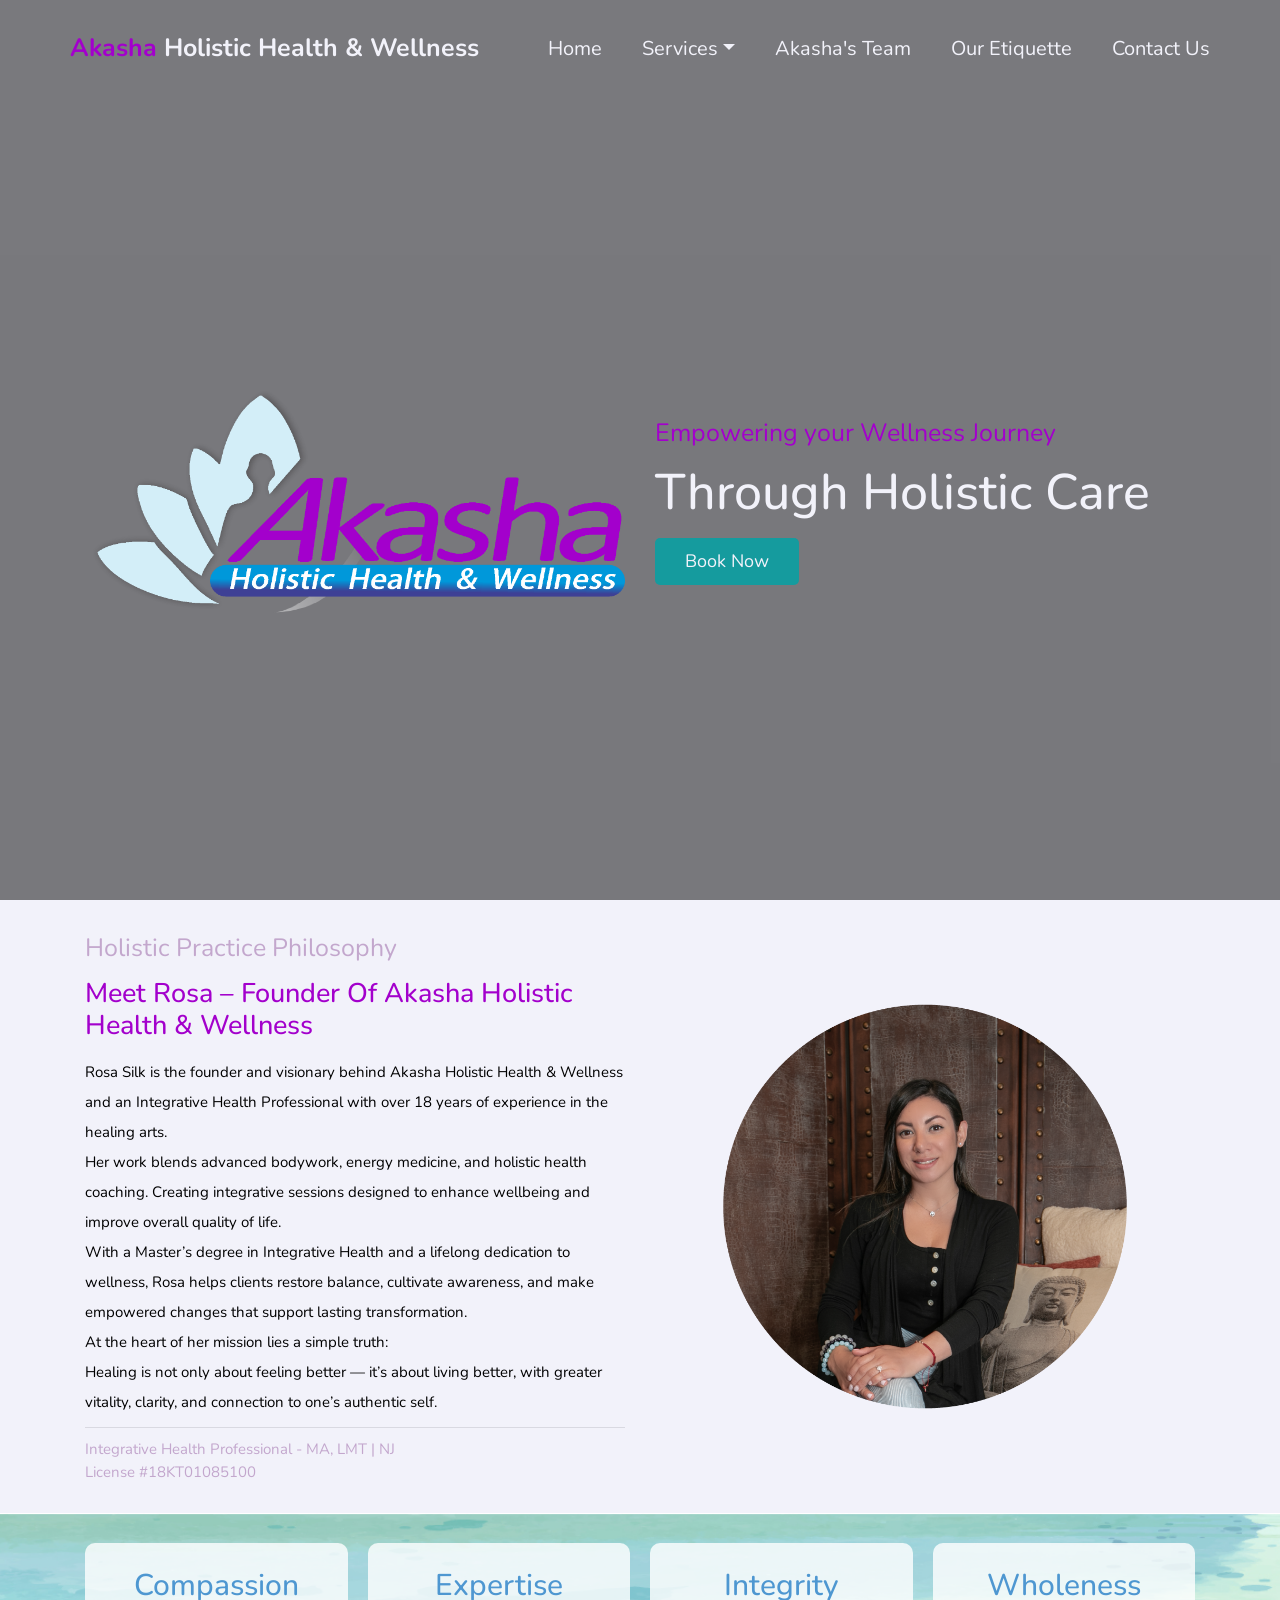
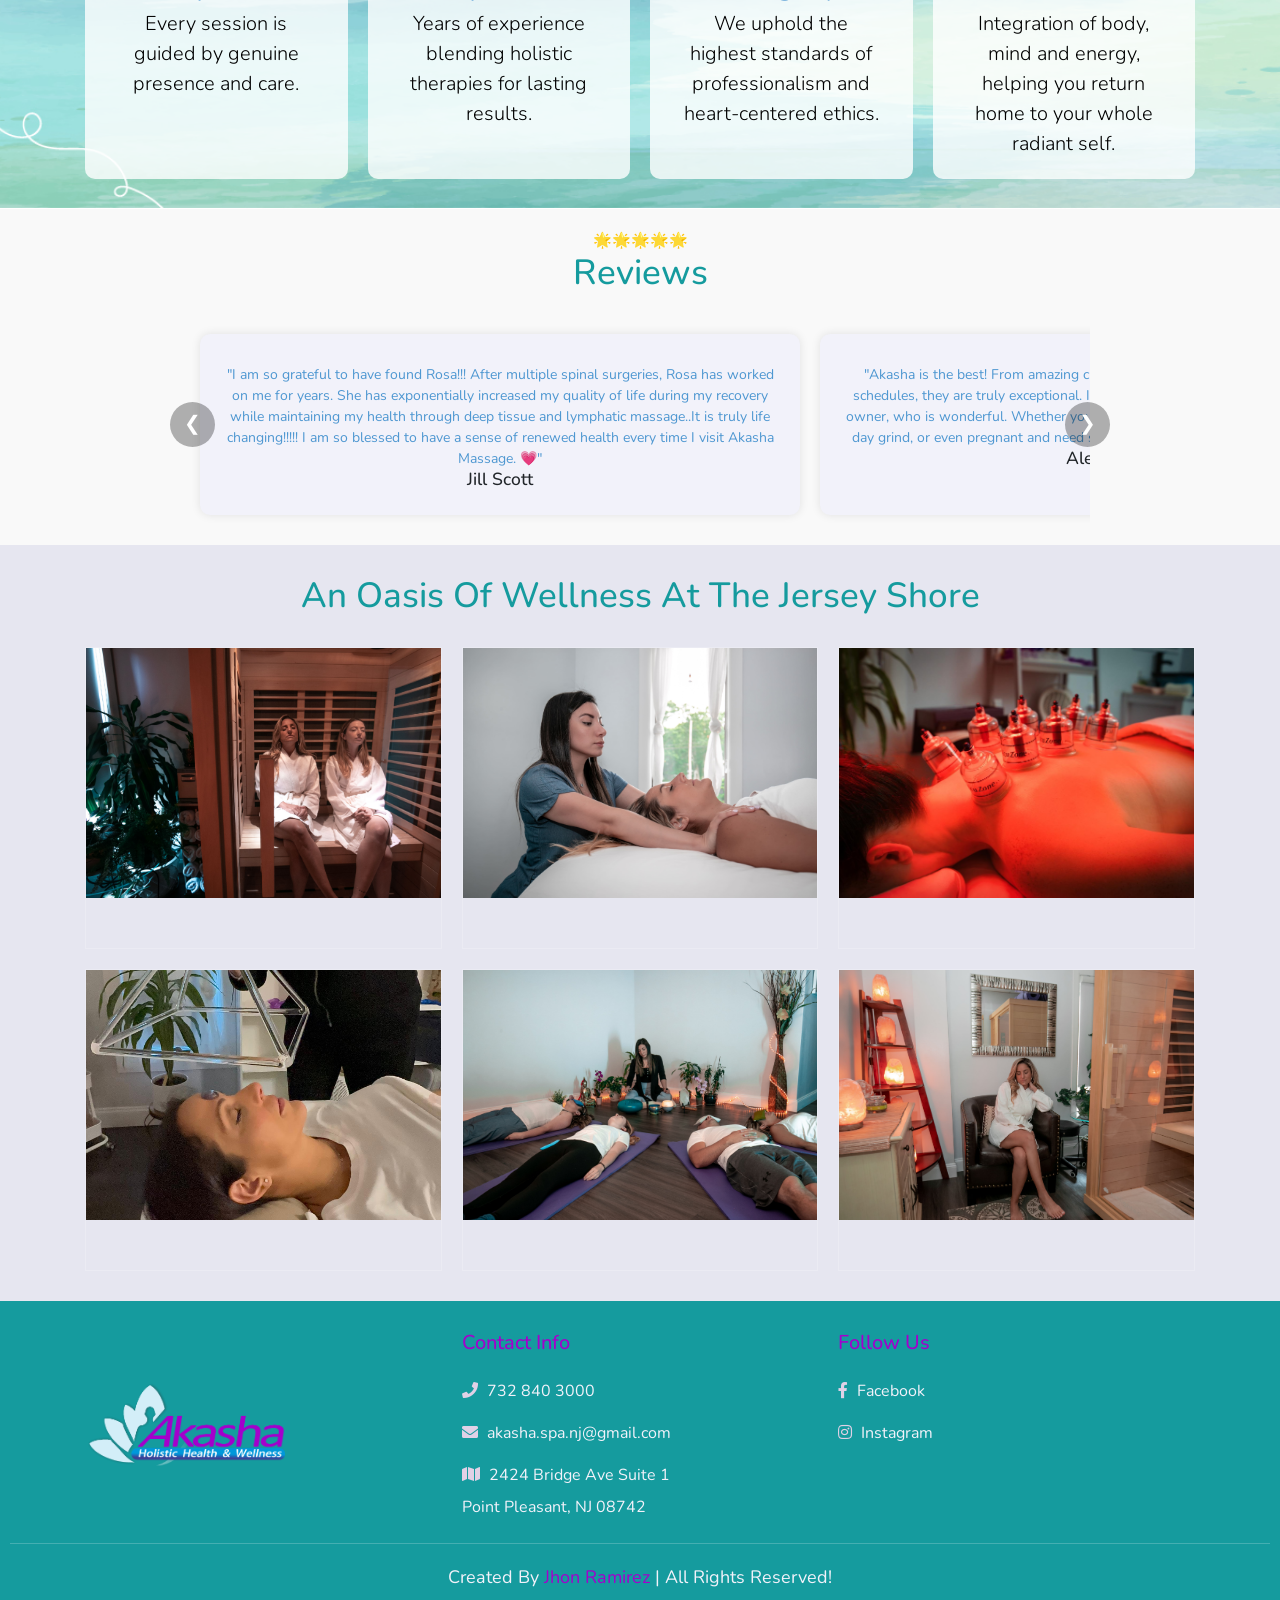
<file: index.html>
<!DOCTYPE html>
<html lang="en">
  <head>
    <meta charset="UTF-8" />
    <meta http-equiv="X-UA-Compatible" content="IE=edge" />
    <meta name="viewport" content="width=device-width, initial-scale=1.0" />
    <title>Akasha | Welcome</title>

    <!-- Favicon -->
    <link rel="shortcut icon" href="images/favicon.png" type="image/x-icon" />

    <!-- font awesome cdn link  -->
    <link rel="stylesheet" href="https://cdnjs.cloudflare.com/ajax/libs/font-awesome/5.15.4/css/all.min.css" />
    <!-- bootstrap cdn link  -->
    <link rel="stylesheet" href="https://cdnjs.cloudflare.com/ajax/libs/bootstrap/4.6.1/css/bootstrap.min.css" />

    <!-- custom css file link  -->
    <link rel="stylesheet" href="css/style.css" />
  </head>
  <body>
    <!-- header section starts  -->
    <header class="header fixed-top">
      <div class="container">
        <div class="row align-items-center justify-content-between">
          <a href="#" class="logo"
            ><span>Akasha</span> Holistic Health & Wellness</a
          >

          <nav class="nav">
            <a href="#home">home</a>

            <div class="dropdown">
              <a href="#" class="dropdown-toggle">services</a>
              <div class="dropdown-content">
                <a href="cryotherapy.html">Localized Cryotherapy</a>
                <a href="meditation.html">Monday Meditation</a>
                <a href="reflexology-lounge.html">Reflexology lounge</a>
                <a href="massage-bodywork.html">Massage & Bodywork</a>
                <a href="energy-medicine.html">Energy Medicine & Reiki</a>
                <a href="infrared-sauna.html">Infrared Sauna</a>
              </div>
            </div>

            <a href="teams.html">akasha's team</a>
            <a href="wellness.html">our etiquette</a>
            <a href="contact.html">contact us</a>
          </nav>

          <div id="menu-btn" class="fas fa-bars"></div>
        </div>
      </div>
    </header>

    <!-- home section starts  -->
    <section class="home" id="home">
      <video autoplay muted loop playsinline class="bg-video">
        <source src="./images/akasha-video.mp4" type="video/mp4" />
        Your browser does not support the video tag. 😢
      </video>

      <div class="container">
        <div class="row align-items-center min-vh-100">
          <div class="col-md-6">
            <img
              src="./images/logo-akasha.png"
              class="img-fluid"
              alt="Akasha Logo"
            />
          </div>

          <div class="col-md-6 text-center text-md-left">
            <span>Empowering your Wellness Journey</span>
            <h3>Through Holistic Care</h3>
            <a
              href="https://www.massagebook.com/biz/AkashaHolisticHealth"
              target="_blank"
              rel="noopener noreferrer"
              class="link-btn"
              >Book now</a
            >
          </div>

          <div class="overlay"></div>
        </div>
      </div>
    </section>

    <!-- about section starts  -->
    <section class="about" id="about">
      <div class="container">
        <div class="row align-items-center flex-wrap-reverse">
          <div class="col-md-6">
            <span>Holistic Practice Philosophy</span>
            <h3>Meet Rosa – Founder Of Akasha Holistic Health & Wellness</h3>
            <p>
              Rosa Silk is the founder and visionary behind Akasha Holistic Health & Wellness 
              and an Integrative Health Professional with over 18 years of experience in the 
              healing arts.
              <br />
              Her work blends advanced bodywork, energy medicine, and holistic health coaching. 
              Creating integrative sessions designed to enhance wellbeing and improve overall 
              quality of life.
              <br />
              With a Master’s degree in Integrative Health and a lifelong dedication to wellness, 
              Rosa helps clients restore balance, cultivate awareness, and make empowered changes 
              that support lasting transformation.
              <br />
              At the heart of her mission lies a simple truth:
              <br />
              Healing is not only about feeling better — it’s about living better, with 
              greater vitality, clarity, and connection to one’s authentic self.
            </p>
            <hr />
            <span style="font-size: 1.5rem">Integrative Health Professional - MA, LMT | NJ
              <br /> License #18KT01085100</span
            >
          </div>

          <div class="col-md-6">
            <img src="images/rosa-silk.png" class="w-100" alt="Rosa Silk" />
          </div>
        </div>
      </div>
    </section>

    <!-- counter section starts  -->
    <section class="counter">
      <div class="container box-container">
        <div class="box">
          <div class="img-group">
            <h3>Compassion</h3>
          </div>
          <p>Every session is guided by genuine presence and care.</p>
        </div>

        <div class="box">
          <div class="img-group">
            <h3>Expertise</h3>
          </div>
          <p>Years of experience blending holistic therapies for lasting results.</p>
        </div>

        <div class="box">
          <div class="img-group">
            <h3>Integrity</h3>
          </div>
          <p>We uphold the highest standards of professionalism and heart-centered ethics.</p>
        </div>

        <div class="box">
          <div class="img-group">
            <h3>Wholeness</h3>
          </div>
          <p>Integration of body, mind and energy, helping you return home to your whole radiant self.</p>
        </div>
      </div>
    </section>

    <!-- testimonials section starts | Agregar los testimonios completos -->
    <section class="testimonials" id="testimonials">
      <div class="heading">
        <span>🌟🌟🌟🌟🌟</span>
        <h3>Reviews</h3>
      </div>

      <div class="carousel-container">
        <button class="arrow left">&#10094;</button>

        <div class="carousel linear" id="testimonial-carousel">
          <div class="box">
            <p>
              "I am so grateful to have found Rosa!!! After multiple spinal surgeries, Rosa has worked on me for years. She has exponentially increased my quality of life during my recovery while maintaining my health through deep tissue and lymphatic massage..It is truly life changing!!!!! I am so blessed to have a sense of renewed health every time I visit Akasha Massage. 💗"
            </p>
            <h3>Jill Scott</h3>
          </div>

          <div class="box">
            <p>
              "Akasha is the best! From amazing customer service to accommodating busy work schedules, they are truly exceptional. I have gotten massages regularly with Rosa, the owner, who is wonderful. Whether you are sore from exercise, stressed from the day to day grind, or even pregnant and need some prenatal love, Akasha is the place to be. :)"
            </p>
            <h3>Alexis Cooper</h3>
          </div>

          <div class="box">
            <p>
              "I've experienced a number of massages in my lifetime, but at Akasha, I've found true therapeutic healing! Working with Rosa has been a true blessing! Her experience in massage therapy has helped me through many painful times in my life!!!"
            </p>
            <h3>Pamela VanDerveer</h3>
          </div>

          <div class="box">
            <p>
              "I've been going to Rosa for years. She moved locations in 2021 and the new space is fantastic. Relaxing and well done. Both Rosa and Clementine are wonderful at what they do. Whenever I encounter a muscle flare up or spasm, Rosa is my first call. Knowledgeable, caring, and responsive. Best experience with clear health benefits!"
            </p>
            <h3>Anthony Velasquez</h3>
          </div>
        </div>

        <button class="arrow right">&#10095;</button>
      </div>
    </section>

    <!-- courses section starts  -->
    <section class="courses" id="courses">
      <div class="heading">
        <!-- <span>Our workshops</span> -->
        <h3>An Oasis of Wellness at the Jersey Shore</h3>
      </div>

      <div class="box-container container">
        <div class="box">
          <div class="image">
            <img src="./images/AN8I7176.jpg" alt="" />
          </div>
          <div class="content">
            <div class="icons">
              <!-- <span> <i class="fas fa-calendar"></i> mon - sat </span>
              <span> <i class="fas fa-clock"></i> 1 hours </span> -->
            </div>
            <!-- <h3>Text 1</h3>
            <a href="#" class="link-btn">read more</a> -->
          </div>
        </div>

        <div class="box">
          <div class="image">
            <img src="./images/AN8I7234.jpg" alt="" />
          </div>
          <div class="content">
            <div class="icons">
              <!-- <span> <i class="fas fa-calendar"></i> mon - sat </span>
              <span> <i class="fas fa-clock"></i> 1 hours </span> -->
            </div>
            <!-- <h3>Text 1</h3>
            <a href="#" class="link-btn">read more</a> -->
          </div>
        </div>

        <div class="box">
          <div class="image">
            <img src="./images/massage-2.jpg" alt="" />
          </div>
          <div class="content">
            <div class="icons">
              <!-- <span> <i class="fas fa-calendar"></i> mon - sat </span>
              <span> <i class="fas fa-clock"></i> 1 hours </span> -->
            </div>
            <!-- <h3>Text 1</h3>
            <a href="#" class="link-btn">read more</a> -->
          </div>
        </div>

        <div class="box">
          <div class="image">
            <img src="./images/energy-1.jpeg" alt="" />
          </div>
          <div class="content">
            <div class="icons">
              <!-- <span> <i class="fas fa-calendar"></i> mon - sat </span>
              <span> <i class="fas fa-clock"></i> 1 hours </span> -->
            </div>
            <!-- <h3>Text 1</h3>
            <a href="#" class="link-btn">read more</a> -->
          </div>
        </div>

        <div class="box">
          <div class="image">
            <img src="./images/AN8I7134.jpg" alt="" />
          </div>
          <div class="content">
            <div class="icons">
              <!-- <span> <i class="fas fa-calendar"></i> mon - sat </span>
              <span> <i class="fas fa-clock"></i> 1 hours </span> -->
            </div>
            <!-- <h3>Text 1</h3>
            <a href="#" class="link-btn">read more</a> -->
          </div>
        </div>

        <div class="box">
          <div class="image">
            <img src="./images/AN8I7178.jpg" alt="" />
          </div>
          <div class="content">
            <div class="icons">
              <!-- <span> <i class="fas fa-calendar"></i> mon - sat </span>
              <span> <i class="fas fa-clock"></i> 1 hours </span> -->
            </div>
            <!-- <h3>Text 1</h3>
            <a href="#" class="link-btn">read more</a> -->
          </div>
        </div>
      </div>
    </section>

    <!-- footer section starts  -->
    <section class="footer">
      <div class="box-container container">
        <div class="box-f">
          <div class="img-container">
            <img src="./images/logo-akasha.png" alt="Akasha Logo" />
          </div>
        </div>

        <div class="box-f">
          <h3>contact info</h3>
          <a href="#"> <i class="fas fa-phone"></i> 732 840 3000 </a>
          <a href="#">
            <i class="fas fa-envelope"></i> akasha.spa.nj@gmail.com
          </a>
          <a href="#">
            <i class="fas fa-map"></i> 2424 Bridge Ave Suite 1 <br />
            Point Pleasant, NJ 08742
          </a>
        </div>

        <div class="box-f">
          <h3>follow us</h3>
          <a href="https://www.facebook.com/njakashaspa">
            <i class="fab fa-facebook-f"></i> Facebook
          </a>
          <a href="https://www.instagram.com/akasha_holistic_health/">
            <i class="fab fa-instagram"></i> Instagram
          </a>
        </div>
      </div>

      <p class="credit">
        created by
        <a href="https://jhonramirez23.github.io/JhonRamirez/"
          ><span>Jhon Ramirez</span></a
        >
        | all rights reserved!
      </p>
    </section>

    <!-- custom js file link     -->
    <script src="js/script.js"></script>
    <script src="js/carousel.js"></script>
  </body>
</html>
</file>
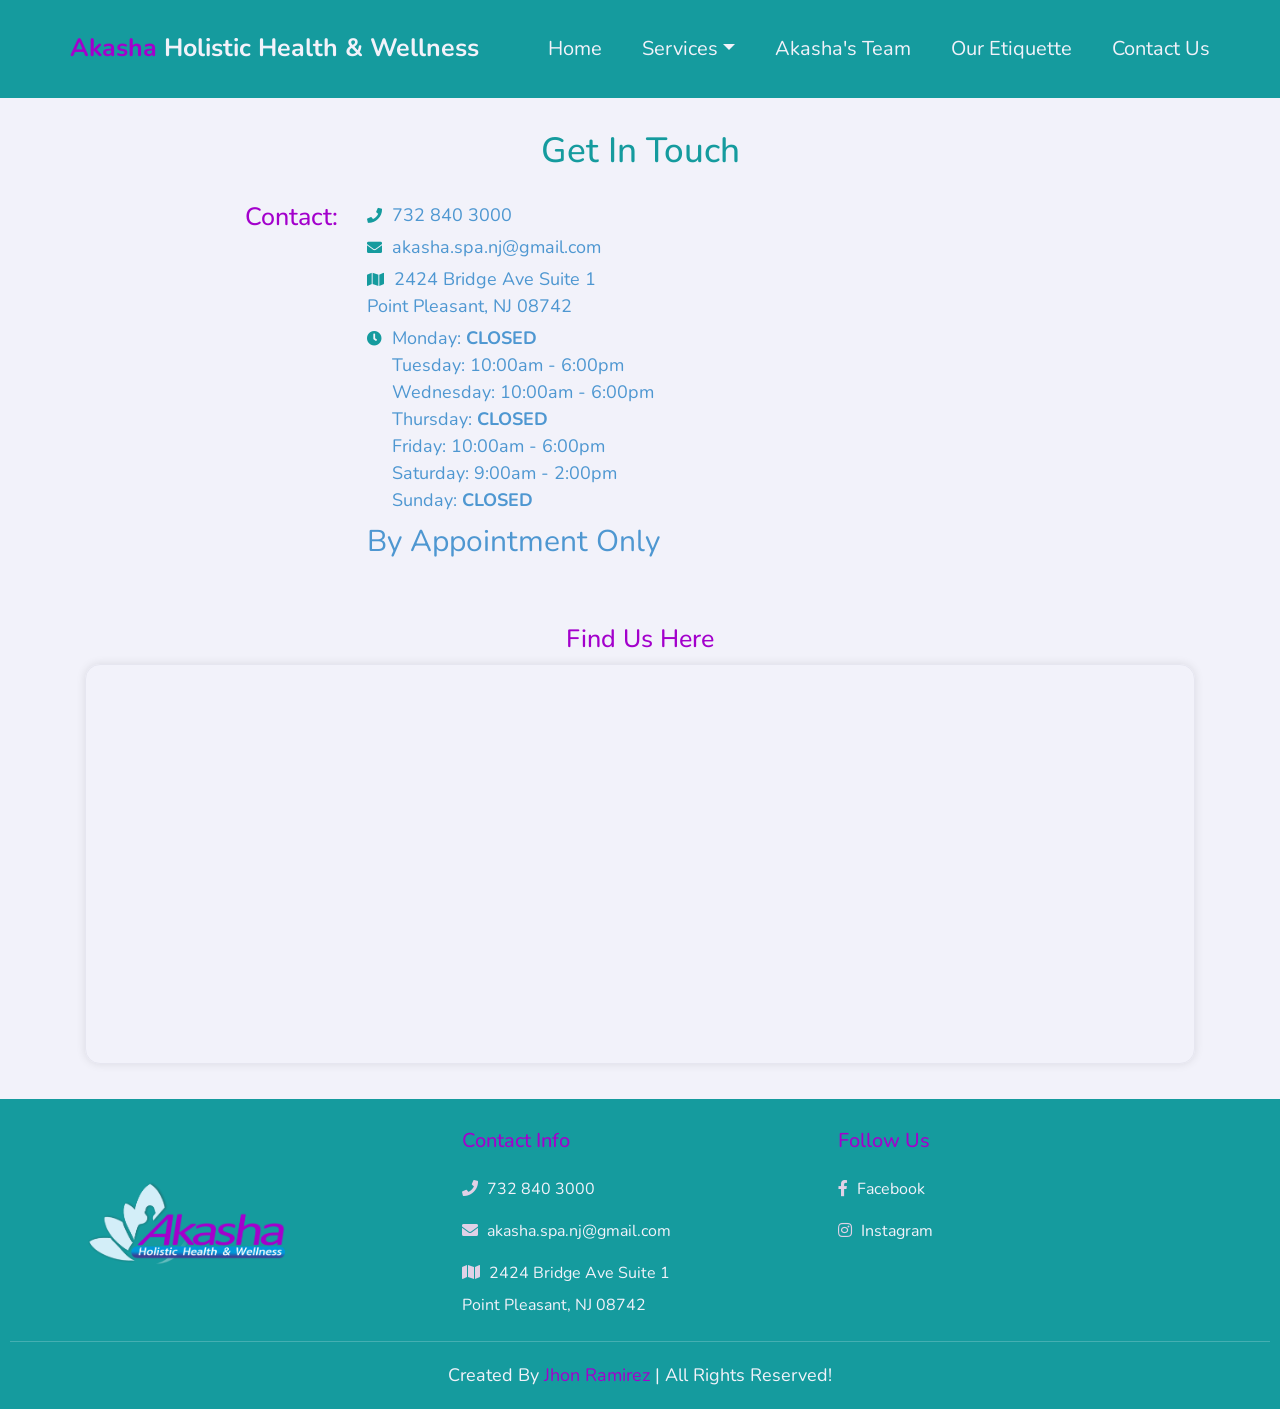
<file: contact.html>
<!DOCTYPE html>
<html lang="en">
  <head>
    <meta charset="UTF-8" />
    <meta http-equiv="X-UA-Compatible" content="IE=edge" />
    <meta name="viewport" content="width=device-width, initial-scale=1.0" />
    <title>Akasha | Contact</title>

    <!-- Favicon -->
    <link rel="shortcut icon" href="images/favicon.png" type="image/x-icon" />

    <!-- font awesome cdn link  -->
    <link
      rel="stylesheet"
      href="https://cdnjs.cloudflare.com/ajax/libs/font-awesome/5.15.4/css/all.min.css"
    />
    <!-- bootstrap cdn link  -->
    <link
      rel="stylesheet"
      href="https://cdnjs.cloudflare.com/ajax/libs/bootstrap/4.6.1/css/bootstrap.min.css"
    />

    <!-- custom css file link  -->
    <link rel="stylesheet" href="css/style.css" />
  </head>
  <body class="contact">
    <!-- header section starts  -->
    <header class="header fixed-top modules">
      <div class="container">
        <div class="row align-items-center justify-content-between">
          <a href="index.html" class="logo"
            ><span>Akasha</span> Holistic Health & Wellness</a
          >

          <nav class="nav">
            <a href="index.html">home</a>

            <div class="dropdown">
              <a href="#" class="dropdown-toggle">services</a>
              <div class="dropdown-content modal-color">
                <a href="cryotherapy.html">Localized Cryotherapy</a>
                <a href="meditation.html">Guided Meditation</a>
                <a href="reflexology-lounge.html">Reflexology lounge</a>
                <a href="massage-bodywork.html">Massage & Bodywork</a>
                <a href="energy-medicine.html">Energy Medicine & Reiki</a>
                <a href="infrared-sauna.html">Infrared Sauna</a>
              </div>
            </div>

            <a href="teams.html">akasha's team</a>
            <a href="wellness.html">our etiquette</a>
            <a href="contact.html">contact us</a>
          </nav>

          <div id="menu-btn" class="fas fa-bars"></div>
        </div>
      </div>
    </header>

    <!-- contact section starts  -->
    <section class="contact" id="contact">
      <div class="heading">
        <h3>Get in Touch</h3>
      </div>

      <div class="container contact-info">
        <div class="row">
          <div class="col-md-9">
            <div class="info">
              <h3>Contact:</h3>
              <div class="details">
                <p><i class="fas fa-phone"></i> 732 840 3000</p>
                <p><i class="fas fa-envelope"></i> akasha.spa.nj@gmail.com</p>
                <p>
                  <i class="fas fa-map"></i> 2424 Bridge Ave Suite 1 <br />
                  Point Pleasant, NJ 08742
                </p>
                <p>
                  <i class="fas fa-clock"></i> Monday: <b>CLOSED</b> <br /> 
                  <i class="" style="margin-left: 2rem;"></i> Tuesday: 10:00am -  6:00pm <br />
                  <i class="" style="margin-left: 2rem;"></i> Wednesday: 10:00am -  6:00pm <br />
                  <i class="" style="margin-left: 2rem;"></i> Thursday: <b>CLOSED</b> <br />
                  <i class="" style="margin-left: 2rem;"></i> Friday: 10:00am -  6:00pm <br />
                  <i class="" style="margin-left: 2rem;"></i> Saturday: 9:00am -  2:00pm <br />
                  <i class="" style="margin-left: 2rem;"></i> Sunday: <b>CLOSED</b> <br />
                </p>
                <p style="font-size: 3rem;">By Appointment Only</p>
              </div>
            </div>
          </div>
        </div>
      </div>
    </section>

    <!-- Map section starts  -->
    <section class="map" id="map">
      <div class="container">
        <div class="row">
          <div class="col-md-12">
            <h2>Find Us Here</h2>
            <iframe
              src="https://www.google.com/maps/embed?pb=!1m18!1m12!1m3!1d3053.102226649072!2d-74.07869912347039!3d40.07313177647949!2m3!1f0!2f0!3f0!3m2!1i1024!2i768!4f13.1!3m3!1m2!1s0x89c18386647f4295%3A0xd7f076b05c8a9072!2sAkasha%20Holistic%20Health%20%26%20Wellness!5e0!3m2!1sen!2sus!4v1750546592575!5m2!1sen!2sus"
              loading="lazy"
              referrerpolicy="no-referrer-when-downgrade"
            ></iframe>
          </div>
        </div>
      </div>
    </section>

    <!-- footer section starts  -->
    <section class="footer">
      <div class="box-container container">        

        <div class="box-f">
          <div class="img-container">
              <img src="./images/logo-akasha.png" alt="Akasha Logo">
          </div>
        </div>

        <div class="box-f">
          <h3>contact info</h3>
          <a href="#"> <i class="fas fa-phone"></i> 732 840 3000 </a>
          <a href="#"> <i class="fas fa-envelope"></i> akasha.spa.nj@gmail.com </a>
          <a href="#"> <i class="fas fa-map"></i> 2424 Bridge Ave Suite 1 <br> Point Pleasant, NJ 08742 </a>
        </div>

        <div class="box-f">
          <h3>follow us</h3>
          <a href="https://www.facebook.com/njakashaspa"> <i class="fab fa-facebook-f"></i> Facebook </a>
          <a href="https://www.instagram.com/akasha_holistic_health/"> <i class="fab fa-instagram"></i> Instagram </a>
        </div>

      </div>

      <p class="credit"> created by <a href="https://jhonramirez23.github.io/JhonRamirez/"><span>Jhon Ramirez</span></a> | all rights reserved! </p>

    </section>

    <!-- custom js file link     -->
    <script src="js/script.js"></script>
  </body>
</html>
</file>
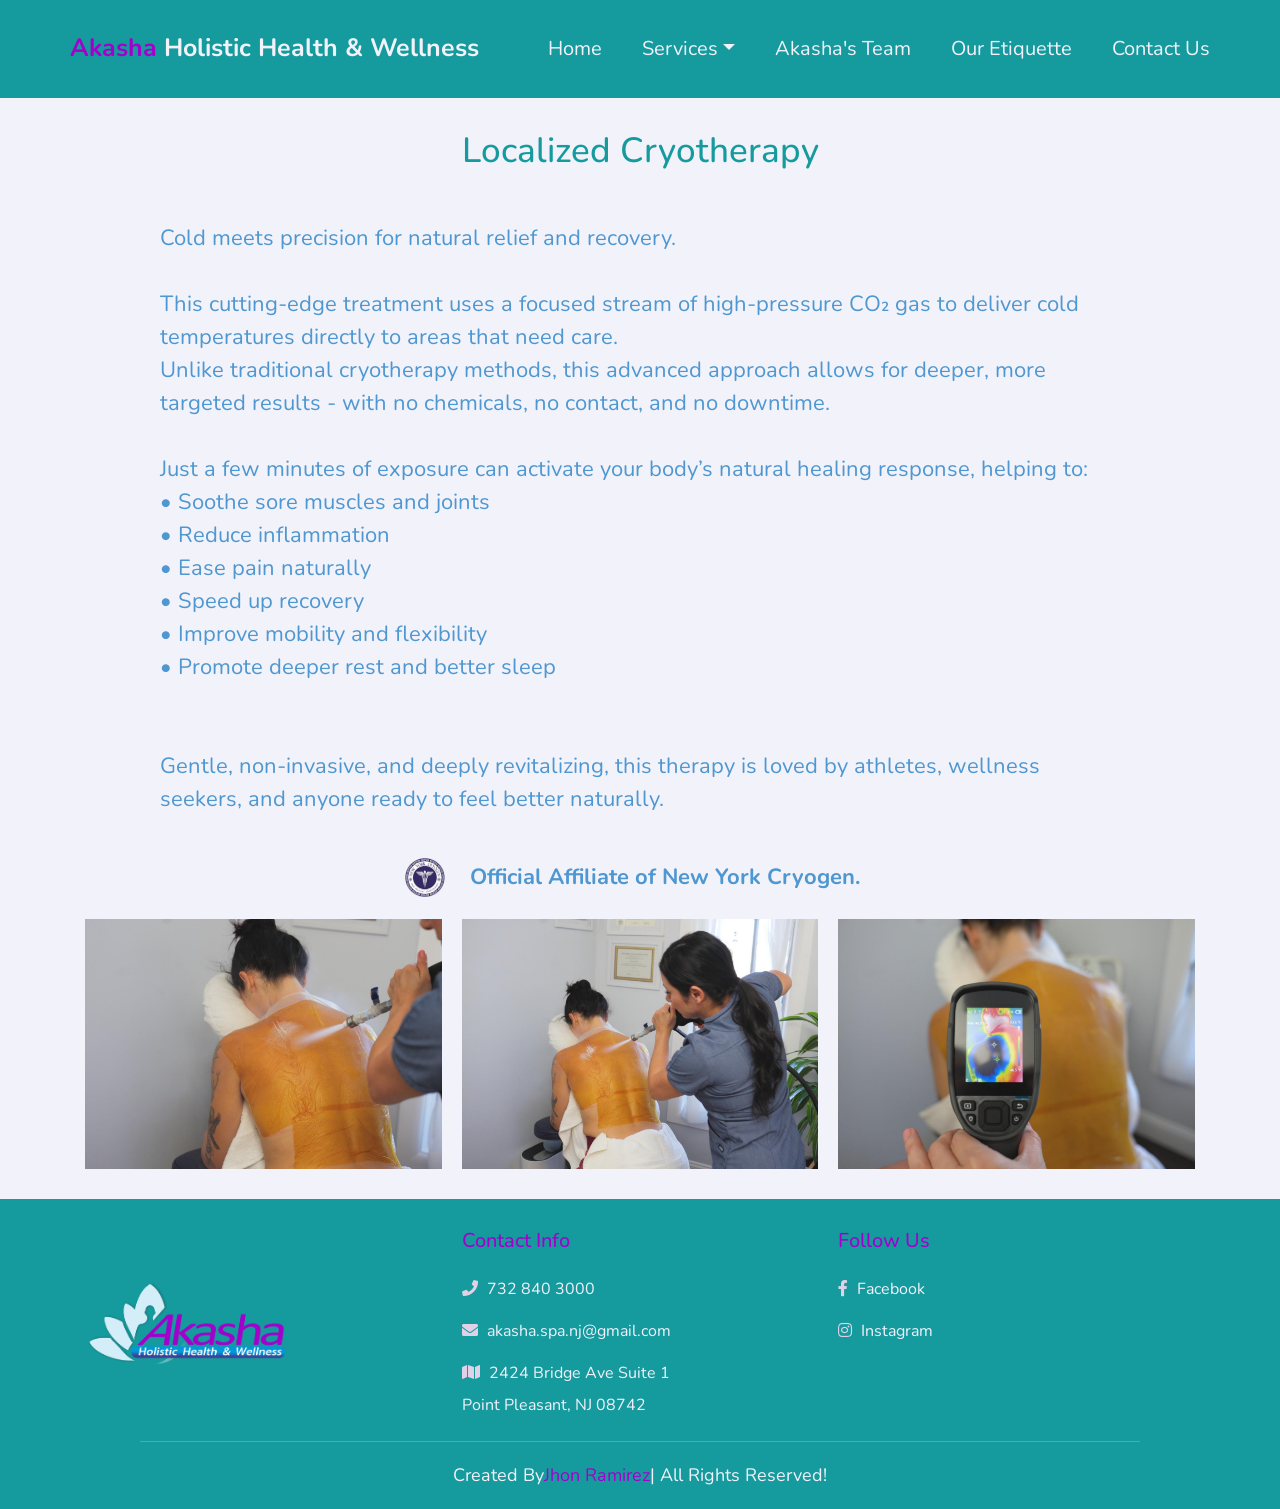
<file: cryotherapy.html>
<!DOCTYPE html>
<html lang="en">
<head>
   <meta charset="UTF-8" />
   <meta http-equiv="X-UA-Compatible" content="IE=edge" />
   <meta name="viewport" content="width=device-width, initial-scale=1.0" />
   <title>Akasha | Cryotherapy</title>

   <!-- Favicon -->
   <link rel="shortcut icon" href="images/favicon.png" type="image/x-icon">

   <!-- font awesome cdn link  -->
   <link rel="stylesheet" href="https://cdnjs.cloudflare.com/ajax/libs/font-awesome/5.15.4/css/all.min.css" />
   <!-- bootstrap cdn link  -->
   <link rel="stylesheet" href="https://cdnjs.cloudflare.com/ajax/libs/bootstrap/4.6.1/css/bootstrap.min.css" />

   <!-- custom css file link  -->
   <link rel="stylesheet" href="css/style.css" />

</head>
<body class="blogs">

<!-- header section starts  -->
<header class="header fixed-top modules">
   <div class="container">
      <div class="row align-items-center justify-content-between">
         <a href="index.html" class="logo"><span>Akasha</span> Holistic Health & Wellness</a>

         <nav class="nav">
            <a href="index.html">home</a>

            <div class="dropdown">
               <a href="#" class="dropdown-toggle">Services</a>
               <div class="dropdown-content modal-color">
                  <a href="meditation.html">Guided Meditation</a>
                  <a href="reflexology-lounge.html">Reflexology lounge</a>
                  <a href="massage-bodywork.html">Massage & Bodywork</a>
                  <a href="energy-medicine.html">Energy Medicine & Reiki</a>
                  <a href="infrared-sauna.html">Infrared Sauna</a>
               </div>
            </div>
            
            <a href="teams.html">akasha's team</a>
            <a href="wellness.html">our etiquette</a>
            <a href="contact.html">contact us</a>
         </nav>

         <div id="menu-btn" class="fas fa-bars"></div>

      </div>
   </div>
</header>

<!-- blogs section starts  -->
<section class="blogs" id="blogs">

   <div class="heading">
      <h3>Localized Cryotherapy</h3>
   </div>

   <p>
      Cold meets precision for natural relief and recovery.

      <br><br>
      This cutting-edge treatment uses a focused stream of high-pressure CO₂ gas to deliver cold temperatures directly to areas that need care. 
      <br>
      Unlike traditional cryotherapy methods, this advanced approach allows for deeper, more targeted results - with no chemicals, no contact, and no downtime.

      <br><br>
      Just a few minutes of exposure can activate your body’s natural healing response, helping to:
      <br>
	      •	Soothe sore muscles and joints<br>
	      •	Reduce inflammation<br>
	      •	Ease pain naturally<br>
	      •	Speed up recovery<br>
	      •	Improve mobility and flexibility<br>
	      •	Promote deeper rest and better sleep<br>

      <br><br>
      Gentle, non-invasive, and deeply revitalizing, this therapy is loved by athletes, wellness seekers, and anyone ready to feel better naturally.
   </p>

   <div class="icon-nyc">
      <img src="./images/icons/logo_nycryogen.png" alt="NYC Logo" />
      <p><b>Official Affiliate of New York Cryogen.</b></p>
   </div>

   <div class="box-container container">

      <div class="box">
         <div class="image">
            <img src="./images/cryotherapy-1.jpg" alt="" />
         </div>
      </div>

      <div class="box">
         <div class="image">
            <img src="./images/cryotherapy-2.jpg" alt="" />
         </div>
      </div>

      <div class="box">
         <div class="image">
            <img src="./images/cryotherapy-3.jpg" alt="" />
         </div>
      </div>

   </div>

</section>

<!-- footer section starts  -->
<section class="footer">

   <div class="box-container container">

      <div class="box-f">
         <div class="img-container">
            <img src="./images/logo-akasha.png" alt="Akasha Logo">
         </div>
      </div>

      <div class="box-f">
         <h3>contact info</h3>
         <a href="#"> <i class="fas fa-phone"></i> 732 840 3000 </a>
         <a href="#"> <i class="fas fa-envelope"></i> akasha.spa.nj@gmail.com </a>
         <a href="#"> <i class="fas fa-map"></i> 2424 Bridge Ave Suite 1 <br> Point Pleasant, NJ 08742 </a>
      </div>

      <div class="box-f">
         <h3>follow us</h3>
         <a href="https://www.facebook.com/njakashaspa"> <i class="fab fa-facebook-f"></i> Facebook </a>
         <a href="https://www.instagram.com/akasha_holistic_health/"> <i class="fab fa-instagram"></i> Instagram </a>
      </div>

   </div>

   <p class="credit"> created by <a href="https://jhonramirez23.github.io/JhonRamirez/"><span>Jhon Ramirez</span></a> | all rights reserved! </p>

</section>

<!-- custom js file link     -->
<script src="js/script.js"></script>
   
</body>
</html>
</file>
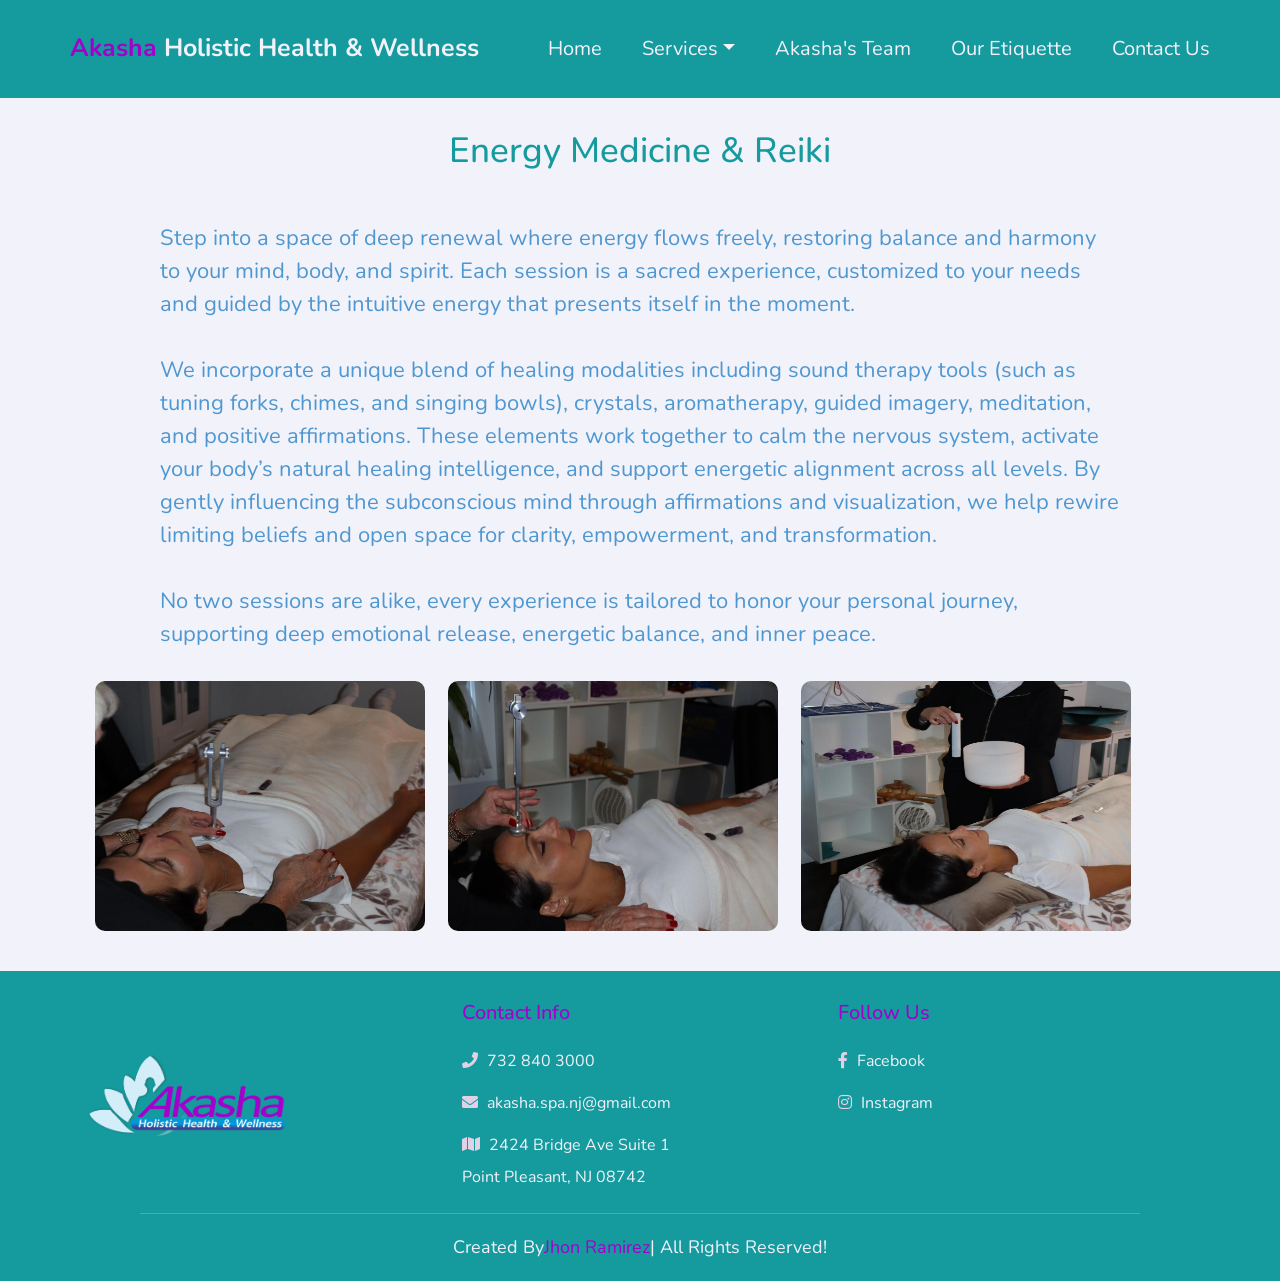
<file: energy-medicine.html>
<!DOCTYPE html>
<html lang="en">
  <head>
    <meta charset="UTF-8" />
    <meta http-equiv="X-UA-Compatible" content="IE=edge" />
    <meta name="viewport" content="width=device-width, initial-scale=1.0" />
    <title>Akasha | Energy Medicine & Reiki</title>

    <!-- Favicon -->
    <link rel="shortcut icon" href="images/favicon.png" type="image/x-icon" />

    <!-- font awesome cdn link  -->
    <link
      rel="stylesheet"
      href="https://cdnjs.cloudflare.com/ajax/libs/font-awesome/5.15.4/css/all.min.css"
    />
    <!-- bootstrap cdn link  -->
    <link
      rel="stylesheet"
      href="https://cdnjs.cloudflare.com/ajax/libs/bootstrap/4.6.1/css/bootstrap.min.css"
    />

    <!-- custom css file link  -->
    <link rel="stylesheet" href="css/style.css" />
  </head>
  <body class="blogs">
    <!-- header section starts  -->
    <header class="header fixed-top modules">
      <div class="container">
        <div class="row align-items-center justify-content-between">
          <a href="index.html" class="logo">
            <span>Akasha</span> Holistic Health & Wellness</a>

          <nav class="nav">
            <a href="index.html">home</a>

            <div class="dropdown">
              <a href="#" class="dropdown-toggle">services</a>
              <div class="dropdown-content modal-color">
                  <a href="cryotherapy.html">Localized Cryotherapy</a>
                  <a href="meditation.html">Guided Meditation</a>
                  <a href="reflexology-lounge.html">Reflexology lounge</a>
                  <a href="massage-bodywork.html">Massage & Bodywork</a>
                  <a href="infrared-sauna.html">Infrared Sauna</a>
              </div>
            </div>

            <a href="teams.html">akasha's team</a>
            <a href="wellness.html">our etiquette</a>
            <a href="contact.html">contact us</a>
          </nav>

          <div id="menu-btn" class="fas fa-bars"></div>
        </div>
      </div>
    </header>

    <!-- blogs section starts  -->
    <section class="blogs" id="blogs">
      <div class="heading">
        <h3>Energy Medicine & Reiki</h3>
      </div>
      <div class="box-container container">
        <div class="blog">
          <p>
              Step into a space of deep renewal where energy flows freely,
              restoring balance and harmony to your mind, body, and spirit. Each
              session is a sacred experience, customized to your needs and guided
              by the intuitive energy that presents itself in the moment. 
              
              <br><br>
              We incorporate a unique blend of healing modalities including sound
              therapy tools (such as tuning forks, chimes, and singing bowls),
              crystals, aromatherapy, guided imagery, meditation, and positive
              affirmations. These elements work together to calm the nervous
              system, activate your body’s natural healing intelligence, and
              support energetic alignment across all levels. By gently
              influencing the subconscious mind through affirmations and
              visualization, we help rewire limiting beliefs and open space for
              clarity, empowerment, and transformation. 

              <br><br>
              No two sessions are alike, every experience is tailored to honor 
              your personal journey, supporting deep emotional release, energetic 
              balance, and inner peace.
            </p>
          <div class="img-meditation">
            <img src="./images/energy-medicine-1.jpg" alt="Meditation Image" />
            <img src="./images/energy-medicine-4.jpg" alt="Meditation Image" />
            <img src="./images/energy-medicine-2.jpg" alt="Meditation Image" />
          </div>
        </div>
      </div>
    </section>

    <!-- footer section starts  -->
    <section class="footer">
      <div class="box-container container">
        <div class="box-f">
          <div class="img-container">
            <img src="./images/logo-akasha.png" alt="Akasha Logo" />
          </div>
        </div>

        <div class="box-f">
          <h3>contact info</h3>
          <a href="#"> <i class="fas fa-phone"></i> 732 840 3000 </a>
          <a href="#">
            <i class="fas fa-envelope"></i> akasha.spa.nj@gmail.com
          </a>
          <a href="#">
            <i class="fas fa-map"></i> 2424 Bridge Ave Suite 1 <br />
            Point Pleasant, NJ 08742
          </a>
        </div>

        <div class="box-f">
          <h3>follow us</h3>
          <a href="https://www.facebook.com/njakashaspa"> <i class="fab fa-facebook-f"></i> Facebook </a>
          <a href="https://www.instagram.com/akasha_holistic_health/"> <i class="fab fa-instagram"></i> Instagram </a>
        </div>
      </div>

      <p class="credit">
        created by <a href="https://jhonramirez23.github.io/JhonRamirez/"><span>Jhon Ramirez</span></a> | all rights reserved!
      </p>
    </section>

    <!-- custom js file link     -->
    <script src="js/script.js"></script>
  </body>
</html>
</file>
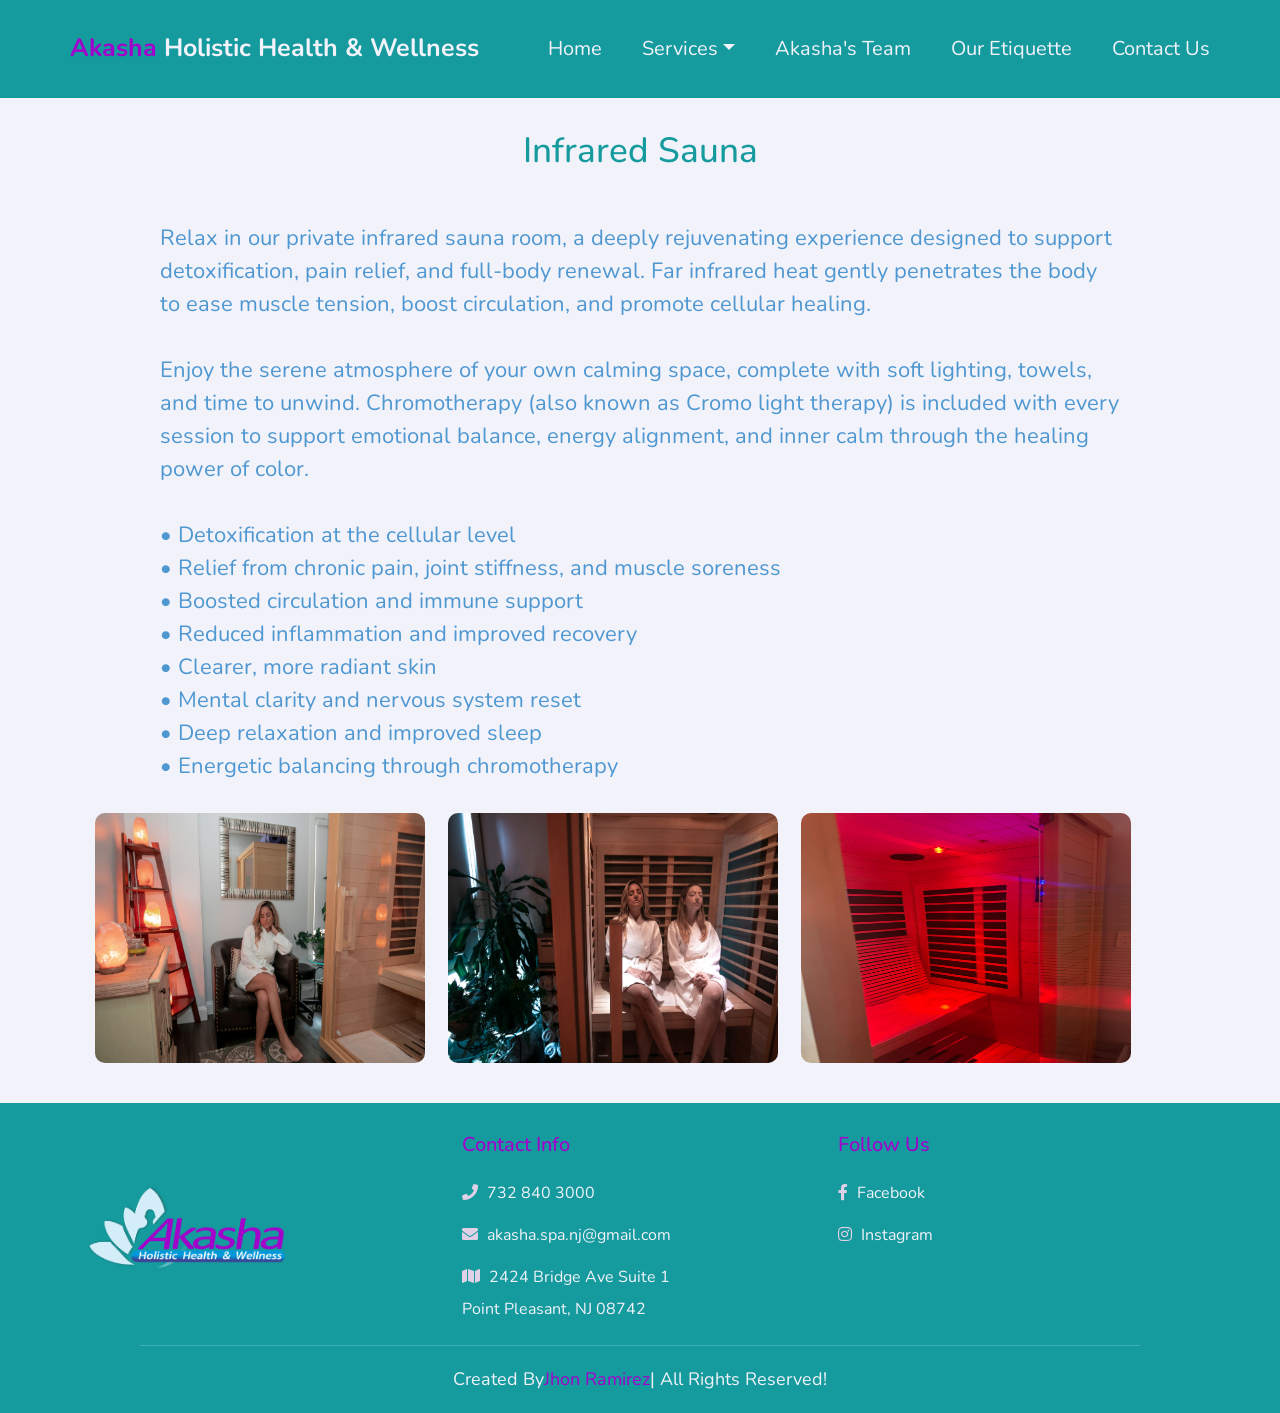
<file: infrared-sauna.html>
<!DOCTYPE html>
<html lang="en">
  <head>
    <meta charset="UTF-8" />
    <meta http-equiv="X-UA-Compatible" content="IE=edge" />
    <meta name="viewport" content="width=device-width, initial-scale=1.0" />
    <title>Akasha | Infrared Sauna</title>

    <!-- Favicon -->
    <link rel="shortcut icon" href="images/favicon.png" type="image/x-icon" />

    <!-- font awesome cdn link  -->
    <link
      rel="stylesheet"
      href="https://cdnjs.cloudflare.com/ajax/libs/font-awesome/5.15.4/css/all.min.css"
    />
    <!-- bootstrap cdn link  -->
    <link
      rel="stylesheet"
      href="https://cdnjs.cloudflare.com/ajax/libs/bootstrap/4.6.1/css/bootstrap.min.css"
    />

    <!-- custom css file link  -->
    <link rel="stylesheet" href="css/style.css" />
  </head>
  <body class="blogs">
    <!-- header section starts  -->
    <header class="header fixed-top modules">
      <div class="container">
        <div class="row align-items-center justify-content-between">
          <a href="index.html" class="logo">
            <span>Akasha</span> Holistic Health & Wellness</a
          >

          <nav class="nav">
            <a href="index.html">home</a>

            <div class="dropdown">
              <a href="#" class="dropdown-toggle">services</a>
              <div class="dropdown-content modal-color">
                <a href="cryotherapy.html">Localized Cryotherapy</a>
                <a href="meditation.html">Monday Meditation</a>
                <a href="reflexology-lounge.html">Reflexology lounge</a>
                <a href="massage-bodywork.html">Massage & Bodywork</a>
                <a href="energy-medicine.html">Energy Medicine & Reiki</a>
              </div>
            </div>

            <a href="teams.html">akasha's team</a>
            <a href="wellness.html">our etiquette</a>
            <a href="contact.html">contact us</a>
          </nav>

          <div id="menu-btn" class="fas fa-bars"></div>
        </div>
      </div>
    </header>

    <!-- blogs section starts  -->
    <section class="blogs" id="blogs">
      <div class="heading">
        <h3>Infrared Sauna</h3>
      </div>
      <div class="box-container container">
        <div class="blog">          
          <div class="content-meditation">
            <p>
              Relax in our private infrared sauna room, a deeply rejuvenating
              experience designed to support detoxification, pain relief, and
              full-body renewal. Far infrared heat gently penetrates the body to
              ease muscle tension, boost circulation, and promote cellular
              healing.

              <br /><br />

              Enjoy the serene atmosphere of your own calming space, complete
              with soft lighting, towels, and time to unwind. Chromotherapy
              (also known as Cromo light therapy) is included with every session
              to support emotional balance, energy alignment, and inner calm
              through the healing power of color.

              <br /><br />

              • Detoxification at the cellular level <br />
              • Relief from chronic pain, joint stiffness, and muscle soreness <br />
              • Boosted circulation and immune support <br />
              • Reduced inflammation and improved recovery <br />
              • Clearer, more radiant skin <br />
              • Mental clarity and nervous system reset <br />
              • Deep relaxation and improved sleep <br />
              • Energetic balancing through chromotherapy
            </p>
          </div>
          <div class="img-meditation">
            <img src="./images/AN8I7178.jpg" alt="Infrared Light Sauna" />
            <img src="./images/AN8I7176.jpg" alt="Infrared Light Sauna" />
            <img src="./images/infrared.jpg" alt="Infrared Sauna" />
          </div>
        </div>
      </div>
    </section>

    <!-- footer section starts  -->
    <section class="footer">
      <div class="box-container container">
        <div class="box-f">
          <div class="img-container">
            <img src="./images/logo-akasha.png" alt="Akasha Logo" />
          </div>
        </div>

        <div class="box-f">
          <h3>contact info</h3>
          <a href="#"> <i class="fas fa-phone"></i> 732 840 3000 </a>
          <a href="#">
            <i class="fas fa-envelope"></i> akasha.spa.nj@gmail.com
          </a>
          <a href="#">
            <i class="fas fa-map"></i> 2424 Bridge Ave Suite 1 <br />
            Point Pleasant, NJ 08742
          </a>
        </div>

        <div class="box-f">
          <h3>follow us</h3>
          <a href="https://www.facebook.com/njakashaspa"> <i class="fab fa-facebook-f"></i> Facebook </a>
          <a href="https://www.instagram.com/akasha_holistic_health/"> <i class="fab fa-instagram"></i> Instagram </a>
        </div>
      </div>

      <p class="credit">
        created by
        <a href="https://jhonramirez23.github.io/JhonRamirez/"
          ><span>Jhon Ramirez</span></a
        >
        | all rights reserved!
      </p>
    </section>

    <!-- custom js file link     -->
    <script src="js/script.js"></script>
  </body>
</html>
</file>
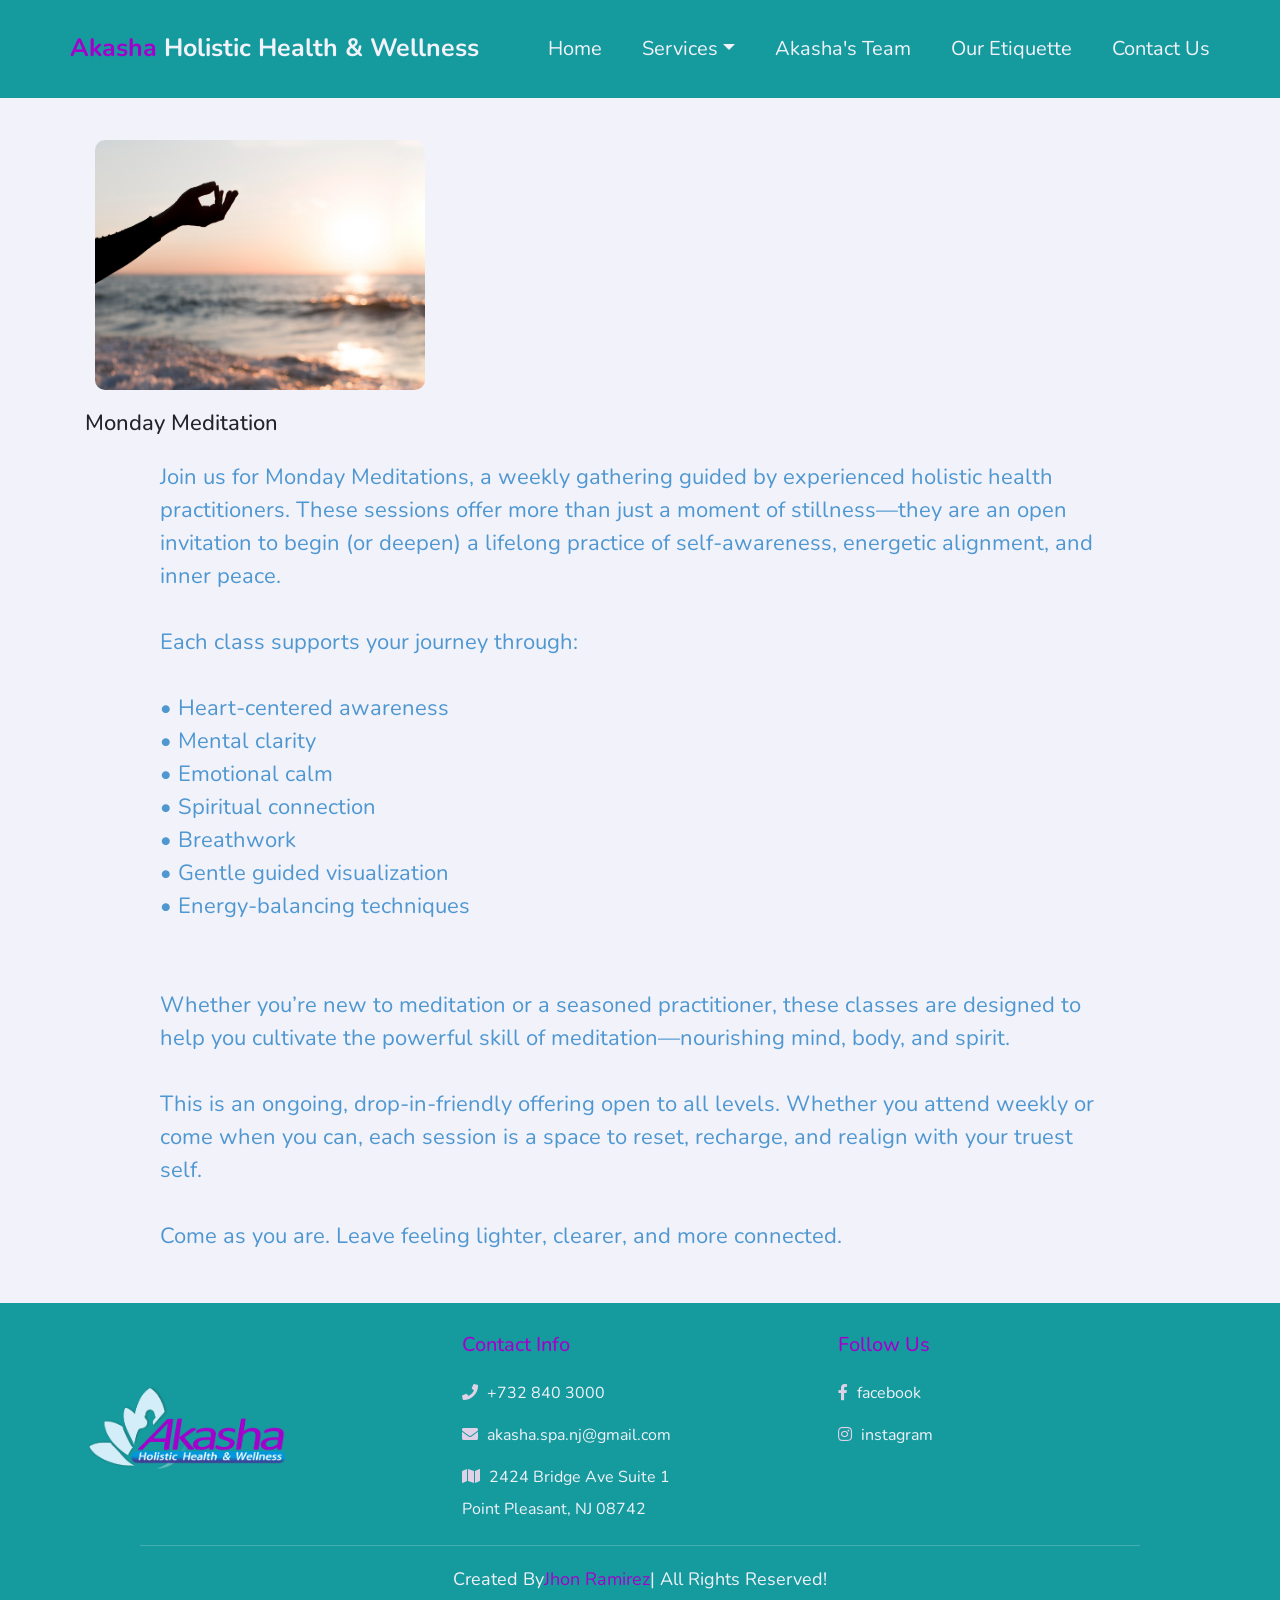
<file: light-sauna.html>
<!DOCTYPE html>
<html lang="en">
  <head>
    <meta charset="UTF-8" />
    <meta http-equiv="X-UA-Compatible" content="IE=edge" />
    <meta name="viewport" content="width=device-width, initial-scale=1.0" />
    <title>Akasha | Infrared Light Sauna</title>

    <!-- Favicon -->
    <link rel="shortcut icon" href="images/favicon.png" type="image/x-icon" />

    <!-- font awesome cdn link  -->
    <link
      rel="stylesheet"
      href="https://cdnjs.cloudflare.com/ajax/libs/font-awesome/5.15.4/css/all.min.css"
    />
    <!-- bootstrap cdn link  -->
    <link
      rel="stylesheet"
      href="https://cdnjs.cloudflare.com/ajax/libs/bootstrap/4.6.1/css/bootstrap.min.css"
    />

    <!-- custom css file link  -->
    <link rel="stylesheet" href="css/style.css" />
  </head>
  <body class="blogs">
    <!-- header section starts  -->
    <header class="header fixed-top modules">
      <div class="container">
        <div class="row align-items-center justify-content-between">
          <a href="index.html" class="logo">
            <span>Akasha</span> Holistic Health & Wellness</a>

          <nav class="nav">
            <a href="index.html">home</a>

            <div class="dropdown">
               <a href="#" class="dropdown-toggle">services</a>
               <div class="dropdown-content modal-color">
                  <a href="cryotherapy.html">Localized Cryotherapy</a>
                  <a href="meditation.html">Monday Meditation</a>
                  <a href="reflexology-lounge.html">Reflexology lounge</a>
                  <a href="massage-bodywork.html">Massage & Bodywork</a>
                  <a href="energy-medicine.html">Energy Medicine & Reiki</a>              
               </div>
            </div>

            <a href="teams.html">akasha's team</a>
            <a href="wellness.html">our etiquette</a>
            <a href="contact.html">contact us</a>
          </nav>

          <div id="menu-btn" class="fas fa-bars"></div>
        </div>
      </div>
    </header>

    <!-- blogs section starts  -->
    <section class="blogs" id="blogs">
      <div class="box-container container">
        <div class="blog">
          <div class="img-meditation">
            <img src="./images/meditation.jpg" alt="Meditation Image" />
          </div>
          <div class="content-meditation">
            <h3>Monday Meditation</h3>
            <p>
              Join us for Monday Meditations, a weekly
              gathering guided by experienced holistic health practitioners.
              These sessions offer more than just a moment of stillness—they are
              an open invitation to begin (or deepen) a lifelong practice of
              self-awareness, energetic alignment, and inner peace. 
              
              <br /><br />
              
              Each class supports your journey through: 
              
              <br /><br />
              
              • Heart-centered awareness <br />
              • Mental clarity <br />
              • Emotional calm <br />
              • Spiritual connection <br />
              • Breathwork <br />
              • Gentle guided visualization <br />
              • Energy-balancing techniques <br />

              <br /><br />
              
              Whether you’re new to meditation or a seasoned practitioner, these classes are
              designed to help you cultivate the powerful skill of
              meditation—nourishing mind, body, and spirit. 

              <br /><br />
              
              This is an ongoing, drop-in-friendly offering open to all levels. Whether you attend
              weekly or come when you can, each session is a space to reset,
              recharge, and realign with your truest self. 
              
              <br /><br />

              Come as you are. Leave feeling lighter, clearer, and more connected.
            </p>
          </div>
        </div>
      </div>
    </section>

    <!-- footer section starts  -->
    <section class="footer">
      <div class="box-container container">
        <div class="box-f">
          <div class="img-container">
            <img src="./images/logo-akasha.png" alt="Akasha Logo" />
          </div>
        </div>

        <div class="box-f">
          <h3>contact info</h3>
          <a href="#"> <i class="fas fa-phone"></i> +732 840 3000 </a>
          <a href="#">
            <i class="fas fa-envelope"></i> akasha.spa.nj@gmail.com
          </a>
          <a href="#">
            <i class="fas fa-map"></i> 2424 Bridge Ave Suite 1 <br />
            Point Pleasant, NJ 08742
          </a>
        </div>

        <div class="box-f">
          <h3>follow us</h3>
          <a href="#"> <i class="fab fa-facebook-f"></i> facebook </a>
          <a href="#"> <i class="fab fa-instagram"></i> instagram </a>
        </div>
      </div>

      <p class="credit">
        created by
        <a href="https://jhonramirez23.github.io/JhonRamirez/"
          ><span>Jhon Ramirez</span></a
        >
        | all rights reserved!
      </p>
    </section>

    <!-- custom js file link     -->
    <script src="js/script.js"></script>
  </body>
</html>
</file>
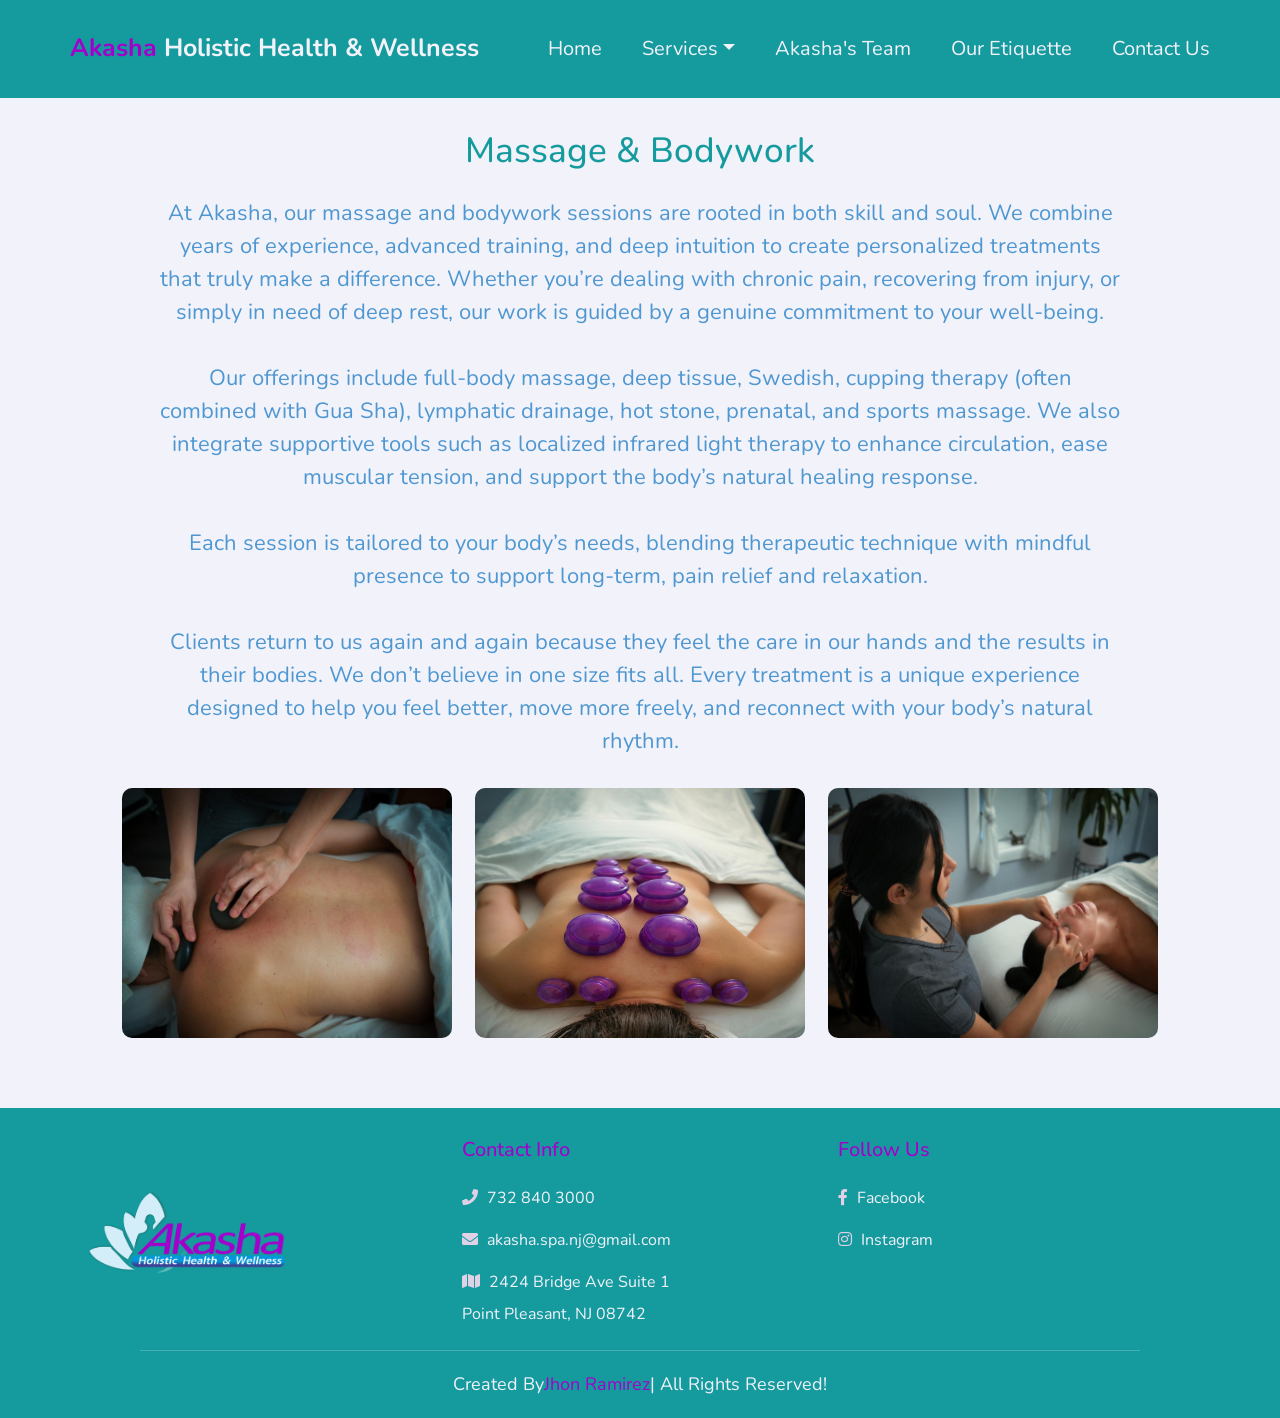
<file: massage-bodywork.html>
<!DOCTYPE html>
<html lang="en">
  <head>
    <meta charset="UTF-8" />
    <meta http-equiv="X-UA-Compatible" content="IE=edge" />
    <meta name="viewport" content="width=device-width, initial-scale=1.0" />
    <title>Akasha | Massage & Bodywork</title>

    <!-- Favicon -->
    <link rel="shortcut icon" href="images/favicon.png" type="image/x-icon" />

    <!-- font awesome cdn link  -->
    <link
      rel="stylesheet"
      href="https://cdnjs.cloudflare.com/ajax/libs/font-awesome/5.15.4/css/all.min.css"
    />
    <!-- bootstrap cdn link  -->
    <link
      rel="stylesheet"
      href="https://cdnjs.cloudflare.com/ajax/libs/bootstrap/4.6.1/css/bootstrap.min.css"
    />

    <!-- custom css file link  -->
    <link rel="stylesheet" href="css/style.css" />
  </head>
  <body class="blogs">
    <!-- header section starts  -->
    <header class="header fixed-top modules">
      <div class="container">
        <div class="row align-items-center justify-content-between">
          <a href="index.html" class="logo">
            <span>Akasha</span> Holistic Health & Wellness</a>

          <nav class="nav">
            <a href="index.html">home</a>

            <div class="dropdown">
              <a href="#" class="dropdown-toggle">services</a>
              <div class="dropdown-content modal-color">
                  <a href="cryotherapy.html">Localized Cryotherapy</a>
                  <a href="meditation.html">Guided Meditation</a>
                  <a href="reflexology-lounge.html">Reflexology lounge</a>
                  <a href="energy-medicine.html">Energy Medicine & Reiki</a>
                  <a href="infrared-sauna.html">Infrared Sauna</a>
              </div>
            </div>

            <a href="teams.html">akasha's team</a>
            <a href="wellness.html">our etiquette</a>
            <a href="contact.html">contact us</a>
          </nav>

          <div id="menu-btn" class="fas fa-bars"></div>
        </div>
      </div>
    </header>

    <!-- blogs section starts  -->
    <section class="blogs" id="blogs">

      <div class="heading">
        <h3>Massage & Bodywork</h3>

      <div class="box-container container">
        <div class="blog">
          <div class="content-meditation">
            <p>
              At Akasha, our massage and bodywork sessions are rooted in both skill and soul. We combine years of experience, advanced training, and deep intuition to create personalized treatments that truly make a difference. Whether you’re dealing with chronic pain, recovering from injury, or simply in need of deep rest, our work is guided by a genuine commitment to your well-being.

              <br/><br/>
              Our offerings include full-body massage, deep tissue, Swedish, cupping therapy (often combined with Gua Sha), lymphatic drainage, hot stone, prenatal, and sports massage. We also integrate supportive tools such as localized infrared light therapy to enhance circulation, ease muscular tension, and support the body’s natural healing response.
              
              <br/><br/>
              Each session is tailored to your body’s needs, blending therapeutic technique with mindful presence to support long-term, pain relief and relaxation.

              <br/><br/>
              Clients return to us again and again because they feel the care in our hands and the results in their bodies. We don’t believe in one size fits all. Every treatment is a unique experience designed to help you feel better, move more freely, and reconnect with your body’s natural rhythm.
            </p>
          </div>

          <div class="img-meditation">
            <img src="./images/meditation-1.jpg" alt="Neck massage Image" />
            <img src="./images/massage-bw-1.jpeg" alt="Eyes massage Image" />
            <img src="./images/bodyworks-2.jpg" alt="Eyes massage Image" />
          </div>
        </div>
      </div>      
      
    </section>

    <!-- footer section starts  -->
    <section class="footer">
      <div class="box-container container">
        <div class="box-f">
          <div class="img-container">
            <img src="./images/logo-akasha.png" alt="Akasha Logo" />
          </div>
        </div>

        <div class="box-f">
          <h3>contact info</h3>
          <a href="#"> <i class="fas fa-phone"></i> 732 840 3000 </a>
          <a href="#">
            <i class="fas fa-envelope"></i> akasha.spa.nj@gmail.com
          </a>
          <a href="#">
            <i class="fas fa-map"></i> 2424 Bridge Ave Suite 1 <br />
            Point Pleasant, NJ 08742
          </a>
        </div>

        <div class="box-f">
          <h3>follow us</h3>
          <a href="https://www.facebook.com/njakashaspa"> <i class="fab fa-facebook-f"></i> Facebook </a>
          <a href="https://www.instagram.com/akasha_holistic_health/"> <i class="fab fa-instagram"></i> Instagram </a>
        </div>
      </div>

      <p class="credit">
        created by <a href="https://jhonramirez23.github.io/JhonRamirez/"><span>Jhon Ramirez</span></a> | all rights reserved!
      </p>
    </section>

    <!-- custom js file link     -->
    <script src="js/script.js"></script>
  </body>
</html>
</file>
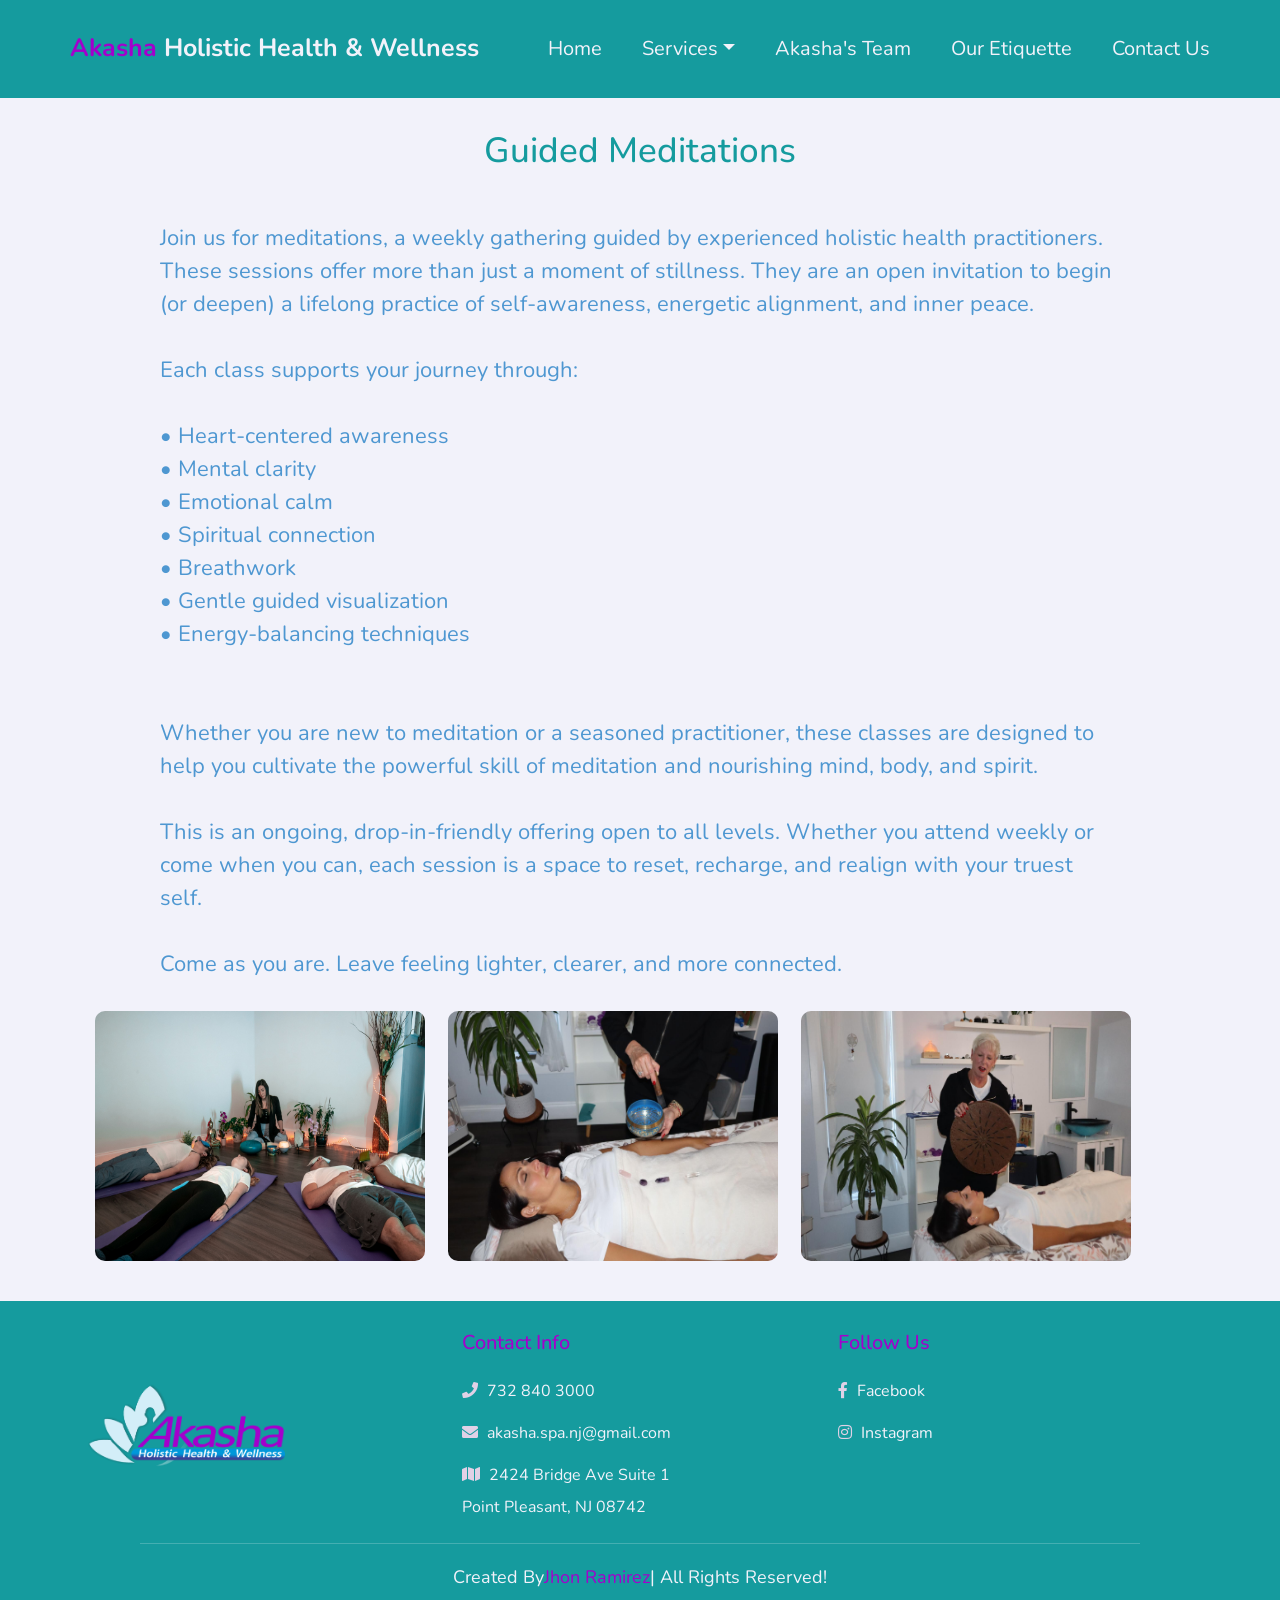
<file: meditation.html>
<!DOCTYPE html>
<html lang="en">
  <head>
    <meta charset="UTF-8" />
    <meta http-equiv="X-UA-Compatible" content="IE=edge" />
    <meta name="viewport" content="width=device-width, initial-scale=1.0" />
    <title>Akasha | Guided Meditations</title>

    <!-- Favicon -->
    <link rel="shortcut icon" href="images/favicon.png" type="image/x-icon" />

    <!-- font awesome cdn link  -->
    <link
      rel="stylesheet"
      href="https://cdnjs.cloudflare.com/ajax/libs/font-awesome/5.15.4/css/all.min.css"
    />
    <!-- bootstrap cdn link  -->
    <link
      rel="stylesheet"
      href="https://cdnjs.cloudflare.com/ajax/libs/bootstrap/4.6.1/css/bootstrap.min.css"
    />

    <!-- custom css file link  -->
    <link rel="stylesheet" href="css/style.css" />
  </head>
  <body class="blogs">
    <!-- header section starts  -->
    <header class="header fixed-top modules">
      <div class="container">
        <div class="row align-items-center justify-content-between">
          <a href="index.html" class="logo">
            <span>Akasha</span> Holistic Health & Wellness</a>

          <nav class="nav">
            <a href="index.html">home</a>

            <div class="dropdown">
              <a href="#" class="dropdown-toggle">services</a>
              <div class="dropdown-content modal-color">
                  <a href="cryotherapy.html">Localized Cryotherapy</a>
                  <a href="reflexology-lounge.html">Reflexology lounge</a>
                  <a href="massage-bodywork.html">Massage & Bodywork</a>
                  <a href="energy-medicine.html">Energy Medicine & Reiki</a>
                  <a href="infrared-sauna.html">Infrared Sauna</a>
              </div>
            </div>

            <a href="teams.html">akasha's team</a>
            <a href="wellness.html">our etiquette</a>
            <a href="contact.html">contact us</a>
          </nav>

          <div id="menu-btn" class="fas fa-bars"></div>
        </div>
      </div>
    </header>

    <!-- blogs section starts  -->
    <section class="blogs" id="blogs">

      <div class="heading">
        <span></span>
        <h3>Guided meditations</h3>
      </div>

      <div class="box-container container">
        <div class="blog">
          
          <div class="content-meditation">
            <p>
              Join us for meditations, a weekly
              gathering guided by experienced holistic health practitioners.
              These sessions offer more than just a moment of stillness. They are
              an open invitation to begin (or deepen) a lifelong practice of
              self-awareness, energetic alignment, and inner peace. 
              
              <br /><br />
              
              Each class supports your journey through: 
              
              <br /><br />
              
              • Heart-centered awareness <br />
              • Mental clarity <br />
              • Emotional calm <br />
              • Spiritual connection <br />
              • Breathwork <br />
              • Gentle guided visualization <br />
              • Energy-balancing techniques <br />

              <br /><br />
              
              Whether you are new to meditation or a seasoned practitioner, these classes are
              designed to help you cultivate the powerful skill of
              meditation and nourishing mind, body, and spirit.

              <br /><br />
              
              This is an ongoing, drop-in-friendly offering open to all levels. Whether you attend
              weekly or come when you can, each session is a space to reset,
              recharge, and realign with your truest self. 
              
              <br /><br />

              Come as you are. Leave feeling lighter, clearer, and more connected.
            </p>
          </div>

          <div class="img-meditation">
            <img src="./images/AN8I7134.jpg" alt="Meditation Image" />
            <img src="./images/energy1.jpg" alt="Meditation Image" />
            <img src="./images/energy2.jpg" alt="Meditation Image" />
          </div>

        </div>
      </div>
    </section>

    <!-- footer section starts  -->
    <section class="footer">
      <div class="box-container container">
        <div class="box-f">
          <div class="img-container">
            <img src="./images/logo-akasha.png" alt="Akasha Logo" />
          </div>
        </div>

        <div class="box-f">
          <h3>contact info</h3>
          <a href="#"> <i class="fas fa-phone"></i> 732 840 3000 </a>
          <a href="#">
            <i class="fas fa-envelope"></i> akasha.spa.nj@gmail.com
          </a>
          <a href="#">
            <i class="fas fa-map"></i> 2424 Bridge Ave Suite 1 <br />
            Point Pleasant, NJ 08742
          </a>
        </div>

        <div class="box-f">
          <h3>follow us</h3>
          <a href="https://www.facebook.com/njakashaspa"> <i class="fab fa-facebook-f"></i> Facebook </a>
          <a href="https://www.instagram.com/akasha_holistic_health/"> <i class="fab fa-instagram"></i> Instagram </a>
        </div>
      </div>

      <p class="credit"> created by
        <a href="https://jhonramirez23.github.io/JhonRamirez/"><span>Jhon Ramirez</span></a> | all rights reserved!
      </p>
    </section>

    <!-- custom js file link     -->
    <script src="js/script.js"></script>
  </body>
</html>
</file>
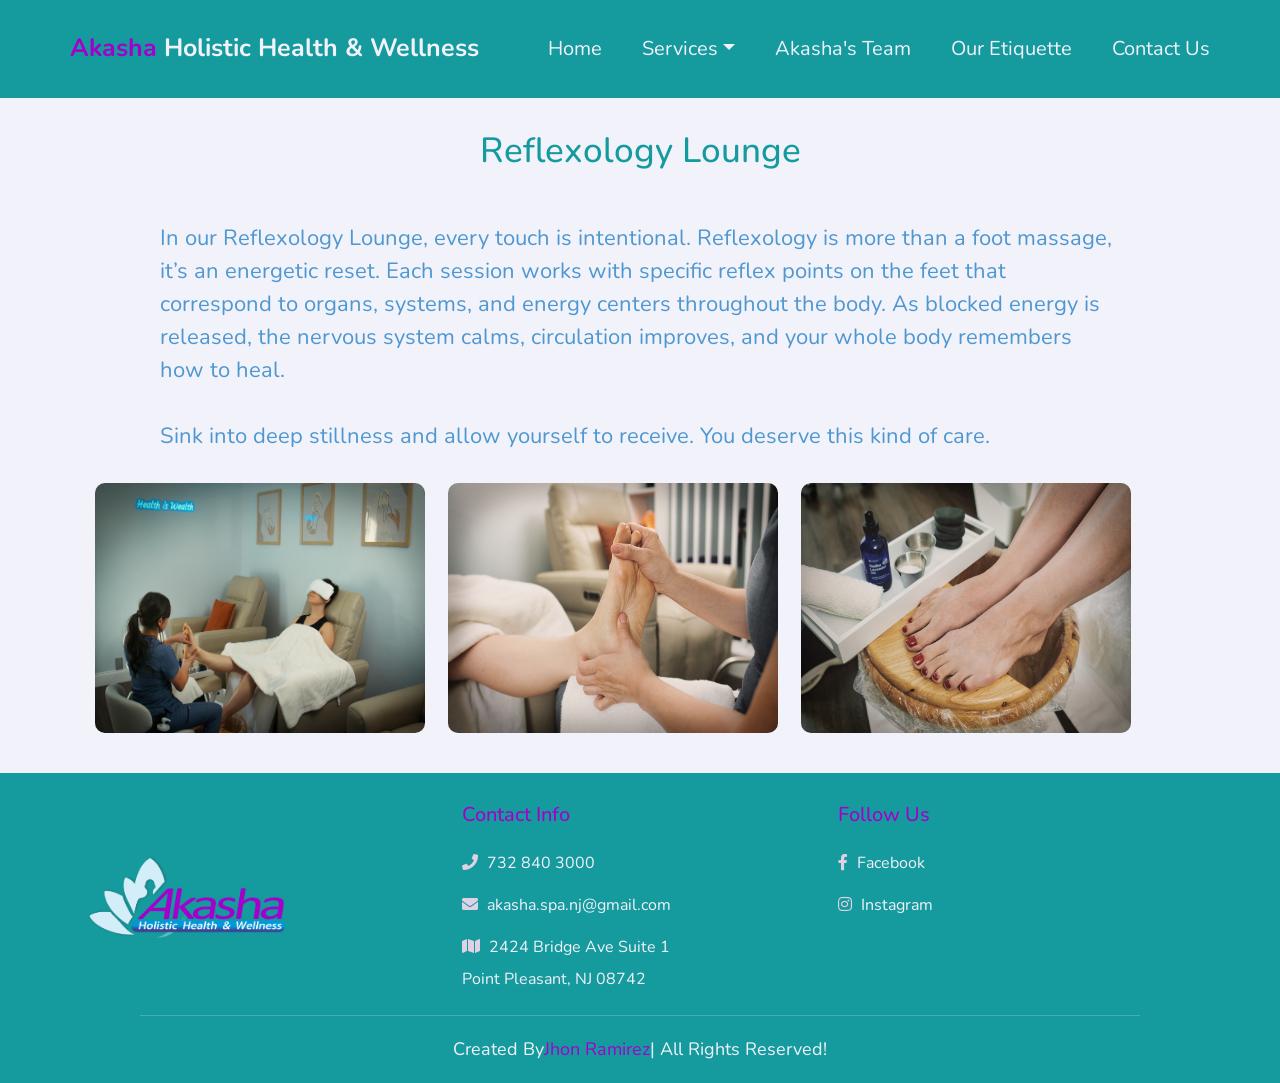
<file: reflexology-lounge.html>
<!DOCTYPE html>
<html lang="en">
  <head>
    <meta charset="UTF-8" />
    <meta http-equiv="X-UA-Compatible" content="IE=edge" />
    <meta name="viewport" content="width=device-width, initial-scale=1.0" />
    <title>Akasha | Reflexology lounge</title>

    <!-- Favicon -->
    <link rel="shortcut icon" href="images/favicon.png" type="image/x-icon" />

    <!-- font awesome cdn link  -->
    <link
      rel="stylesheet"
      href="https://cdnjs.cloudflare.com/ajax/libs/font-awesome/5.15.4/css/all.min.css"
    />
    <!-- bootstrap cdn link  -->
    <link
      rel="stylesheet"
      href="https://cdnjs.cloudflare.com/ajax/libs/bootstrap/4.6.1/css/bootstrap.min.css"
    />

    <!-- custom css file link  -->
    <link rel="stylesheet" href="css/style.css" />
  </head>
  <body class="blogs">
    <!-- header section starts  -->
    <header class="header fixed-top modules">
      <div class="container">
        <div class="row align-items-center justify-content-between">
          <a href="index.html" class="logo">
            <span>Akasha</span> Holistic Health & Wellness</a
          >

          <nav class="nav">
            <a href="index.html">home</a>

            <div class="dropdown">
              <a href="#" class="dropdown-toggle">services</a>
              <div class="dropdown-content modal-color">
                <a href="cryotherapy.html">Localized Cryotherapy</a>
                <a href="meditation.html">Guided Meditation</a>
                <a href="reflexology-lounge.html">Reflexology lounge</a>
                <a href="massage-bodywork.html">Massage & Bodywork</a>
                <a href="infrared-sauna.html">Infrared Sauna</a>
              </div>
            </div>

            <a href="teams.html">akasha's team</a>
            <a href="wellness.html">our etiquette</a>
            <a href="contact.html">contact us</a>
          </nav>

          <div id="menu-btn" class="fas fa-bars"></div>
        </div>
      </div>
    </header>

    <!-- blogs section starts  -->
    <section class="blogs" id="blogs">
      <div class="heading">
        <h3>Reflexology Lounge</h3>
      </div>
      <div class="box-container container">
        <div class="blog">
          <div class="content-meditation">
            <p>
              In our Reflexology Lounge, every touch is intentional. Reflexology
              is more than a foot massage, it’s an energetic reset. Each session
              works with specific reflex points on the feet that correspond to
              organs, systems, and energy centers throughout the body. As
              blocked energy is released, the nervous system calms, circulation
              improves, and your whole body remembers how to heal.

              <br /><br />
              Sink into deep stillness and allow yourself to receive. You
              deserve this kind of care.
            </p>
          </div>

          <div class="img-meditation">
            <img src="./images/meditation-2.jpg" alt="Massage with volcanic stones iamge" />
            <img src="./images/meditation-4.jpg" alt="Massage therapy" />
            <img src="./images/massage-3.jpg" alt="Reflexology image" />
          </div>
        </div>
      </div>
    </section>

    <!-- footer section starts  -->
    <section class="footer">
      <div class="box-container container">
        <div class="box-f">
          <div class="img-container">
            <img src="./images/logo-akasha.png" alt="Akasha Logo" />
          </div>
        </div>

        <div class="box-f">
          <h3>contact info</h3>
          <a href="#"> <i class="fas fa-phone"></i> 732 840 3000 </a>
          <a href="#">
            <i class="fas fa-envelope"></i> akasha.spa.nj@gmail.com
          </a>
          <a href="#">
            <i class="fas fa-map"></i> 2424 Bridge Ave Suite 1 <br />
            Point Pleasant, NJ 08742
          </a>
        </div>

        <div class="box-f">
          <h3>follow us</h3>
          <a href="https://www.facebook.com/njakashaspa">
            <i class="fab fa-facebook-f"></i> Facebook
          </a>
          <a href="https://www.instagram.com/akasha_holistic_health/">
            <i class="fab fa-instagram"></i> Instagram
          </a>
        </div>
      </div>

      <p class="credit">
        created by
        <a href="https://jhonramirez23.github.io/JhonRamirez/"
          ><span>Jhon Ramirez</span></a
        >
        | all rights reserved!
      </p>
    </section>

    <!-- custom js file link     -->
    <script src="js/script.js"></script>
  </body>
</html>
</file>
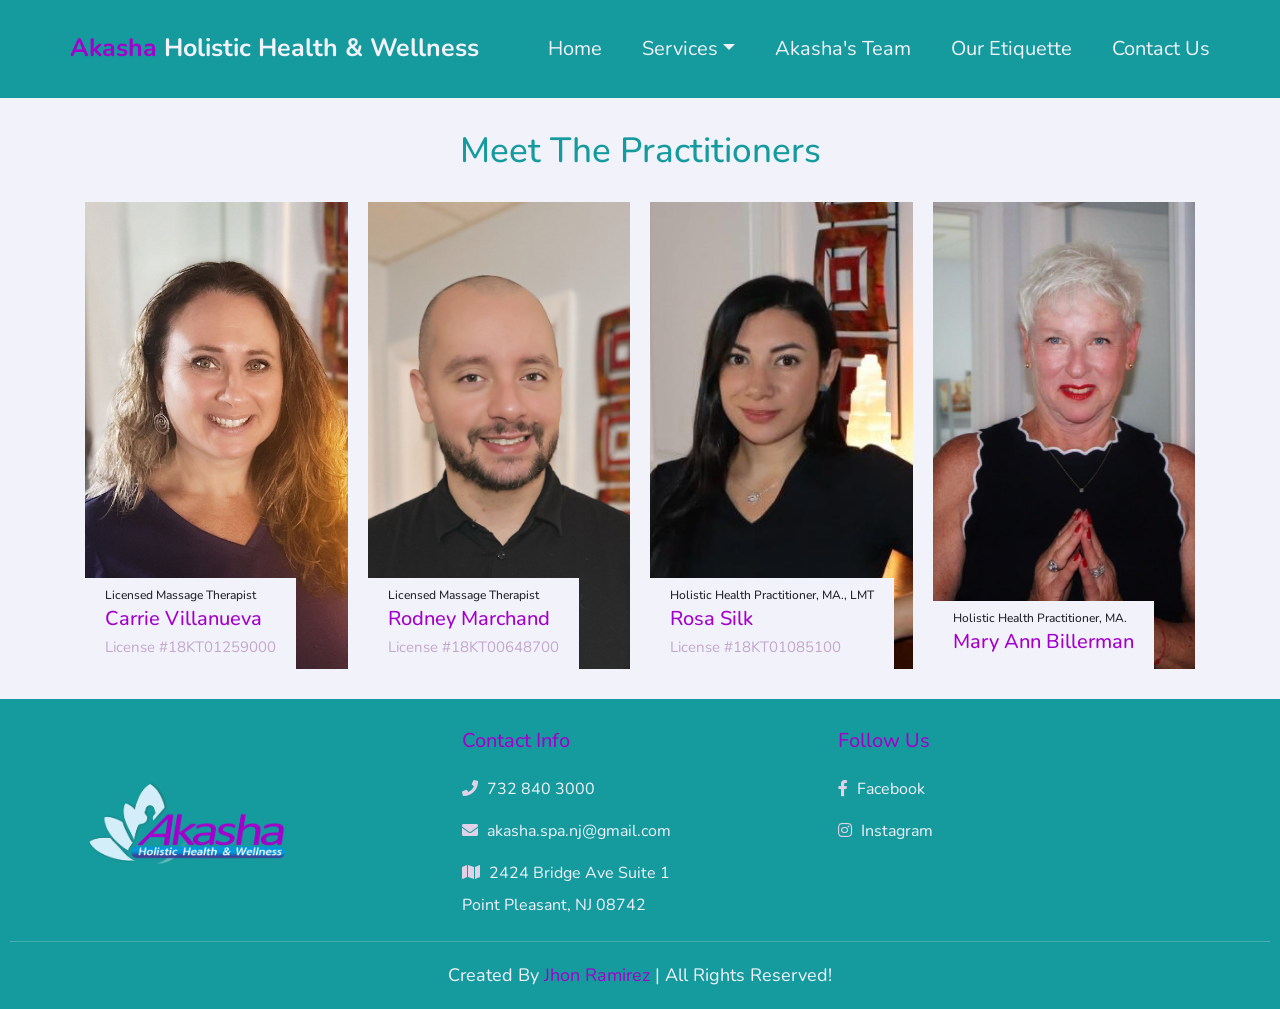
<file: teams.html>
<!DOCTYPE html>
<html lang="en">
  <head>
    <meta charset="UTF-8" />
    <meta http-equiv="X-UA-Compatible" content="IE=edge" />
    <meta name="viewport" content="width=device-width, initial-scale=1.0" />
    <title>Akasha | Akasha's team</title>

    <!-- Favicon -->
    <link rel="shortcut icon" href="images/favicon.png" type="image/x-icon" />

    <!-- font awesome cdn link  -->
    <link rel="stylesheet" href="https://cdnjs.cloudflare.com/ajax/libs/font-awesome/5.15.4/css/all.min.css" />

    <!-- bootstrap cdn link  -->
    <link rel="stylesheet" href="https://cdnjs.cloudflare.com/ajax/libs/bootstrap/4.6.1/css/bootstrap.min.css" />

    <!-- custom css file link  -->
    <link rel="stylesheet" href="css/style.css" />
  </head>
  <body class="team">
    <!-- header section starts  -->
    <header class="header fixed-top modules">
      <div class="container">
        <div class="row align-items-center justify-content-between">
          <a href="index.html" class="logo"><span>Akasha</span> Holistic Health & Wellness</a>

          <nav class="nav">
            <a href="index.html">home</a>

            <div class="dropdown">
              <a href="#" class="dropdown-toggle">services</a>
              <div class="dropdown-content modal-color">
                  <a href="cryotherapy.html">Localized Cryotherapy</a>
                  <a href="meditation.html">Monday Meditation</a>
                  <a href="reflexology-lounge.html">Reflexology lounge</a>
                  <a href="massage-bodywork.html">Massage & Bodywork</a>
                  <a href="energy-medicine.html">Energy Medicine & Reiki</a>
                  <a href="infrared-sauna.html">Infrared Sauna</a>
              </div>
            </div>

            <a href="teams.html">akasha's team</a>
            <a href="wellness.html">our etiquette</a>
            <a href="contact.html">contact us</a>
          </nav>

          <div id="menu-btn" class="fas fa-bars"></div>
        </div>
      </div>
    </header>

    <!-- team section starts  -->
    <section class="team" id="team">

      <div class="heading">
       <h3>meet the practitioners</h3>
      </div>

      <div class="box-container container">
        <div class="box">
         <img src="./images/team1.jpg" alt="Danielle Dziedzic picture">
         <div class="content">
          <h4>Licensed Massage Therapist</h4>
           <h3>Carrie Villanueva</h3>
           <span>License #18KT01259000</span>
         </div>
         <!-- <div class="share">
            <a href="#" class="fab fa-facebook-f"></a>
            <a href="#" class="fab fa-twitter"></a>
            <a href="#" class="fab fa-instagram"></a>
            <a href="#" class="fab fa-linkedin"></a>
         </div> -->
        </div>

        <div class="box">
         <img src="./images/team4.jpg" alt="Rodney Marchand">
         <div class="content">
          <h4>Licensed Massage Therapist</h4>
          <h3>Rodney Marchand</h3>
          <span>License #18KT00648700</span>
         </div>
         <!-- <div class="share">
            <a href="#" class="fab fa-facebook-f"></a>
            <a href="#" class="fab fa-twitter"></a>
            <a href="#" class="fab fa-instagram"></a>
            <a href="#" class="fab fa-linkedin"></a>
         </div> -->
        </div>

        <div class="box">
          <img src="./images/team2.jpg" alt="Rosa Silk Picture">
          <div class="content">
            <h4>Holistic Health Practitioner, MA., LMT</h4>
            <h3>Rosa Silk</h3>
            <span>License #18KT01085100</span>
          </div>
          <!-- <div class="share">
             <a href="#" class="fab fa-facebook-f"></a>
             <a href="#" class="fab fa-twitter"></a>
             <a href="#" class="fab fa-instagram"></a>
             <a href="#" class="fab fa-linkedin"></a>
          </div> -->
        </div>

        <div class="box">
          <img src="./images/team3.jpg" alt="Mary Ann Billerman Picture">
          <div class="content">
            <h4>Holistic Health Practitioner, MA.</h4>
            <h3>Mary Ann Billerman</h3>
          </div>
          <!-- <div class="share">
             <a href="#" class="fab fa-facebook-f"></a>
             <a href="#" class="fab fa-twitter"></a>
             <a href="#" class="fab fa-instagram"></a>
             <a href="#" class="fab fa-linkedin"></a>
          </div> -->
        </div>
      </div>
    </section>

    <!-- footer section starts  -->
    <section class="footer">
      <div class="box-container container">        

        <div class="box-f">
          <div class="img-container">
              <img src="./images/logo-akasha.png" alt="Akasha Logo">
          </div>
        </div>

        <div class="box-f">
          <h3>contact info</h3>
          <a href="#"> <i class="fas fa-phone"></i> 732 840 3000 </a>
          <a href="#"> <i class="fas fa-envelope"></i> akasha.spa.nj@gmail.com </a>
          <a href="#"> <i class="fas fa-map"></i> 2424 Bridge Ave Suite 1 <br> Point Pleasant, NJ 08742 </a>
        </div>

        <div class="box-f">
          <h3>follow us</h3>
          <a href="https://www.facebook.com/njakashaspa"> <i class="fab fa-facebook-f"></i> Facebook </a>
          <a href="https://www.instagram.com/akasha_holistic_health/"> <i class="fab fa-instagram"></i> Instagram </a>
        </div>

      </div>

      <p class="credit"> created by <a href="https://jhonramirez23.github.io/JhonRamirez/"><span>Jhon Ramirez</span></a> | all rights reserved! </p>

    </section>

    <!-- custom js file link     -->
    <script src="js/script.js"></script>
  </body>
</html>
</file>
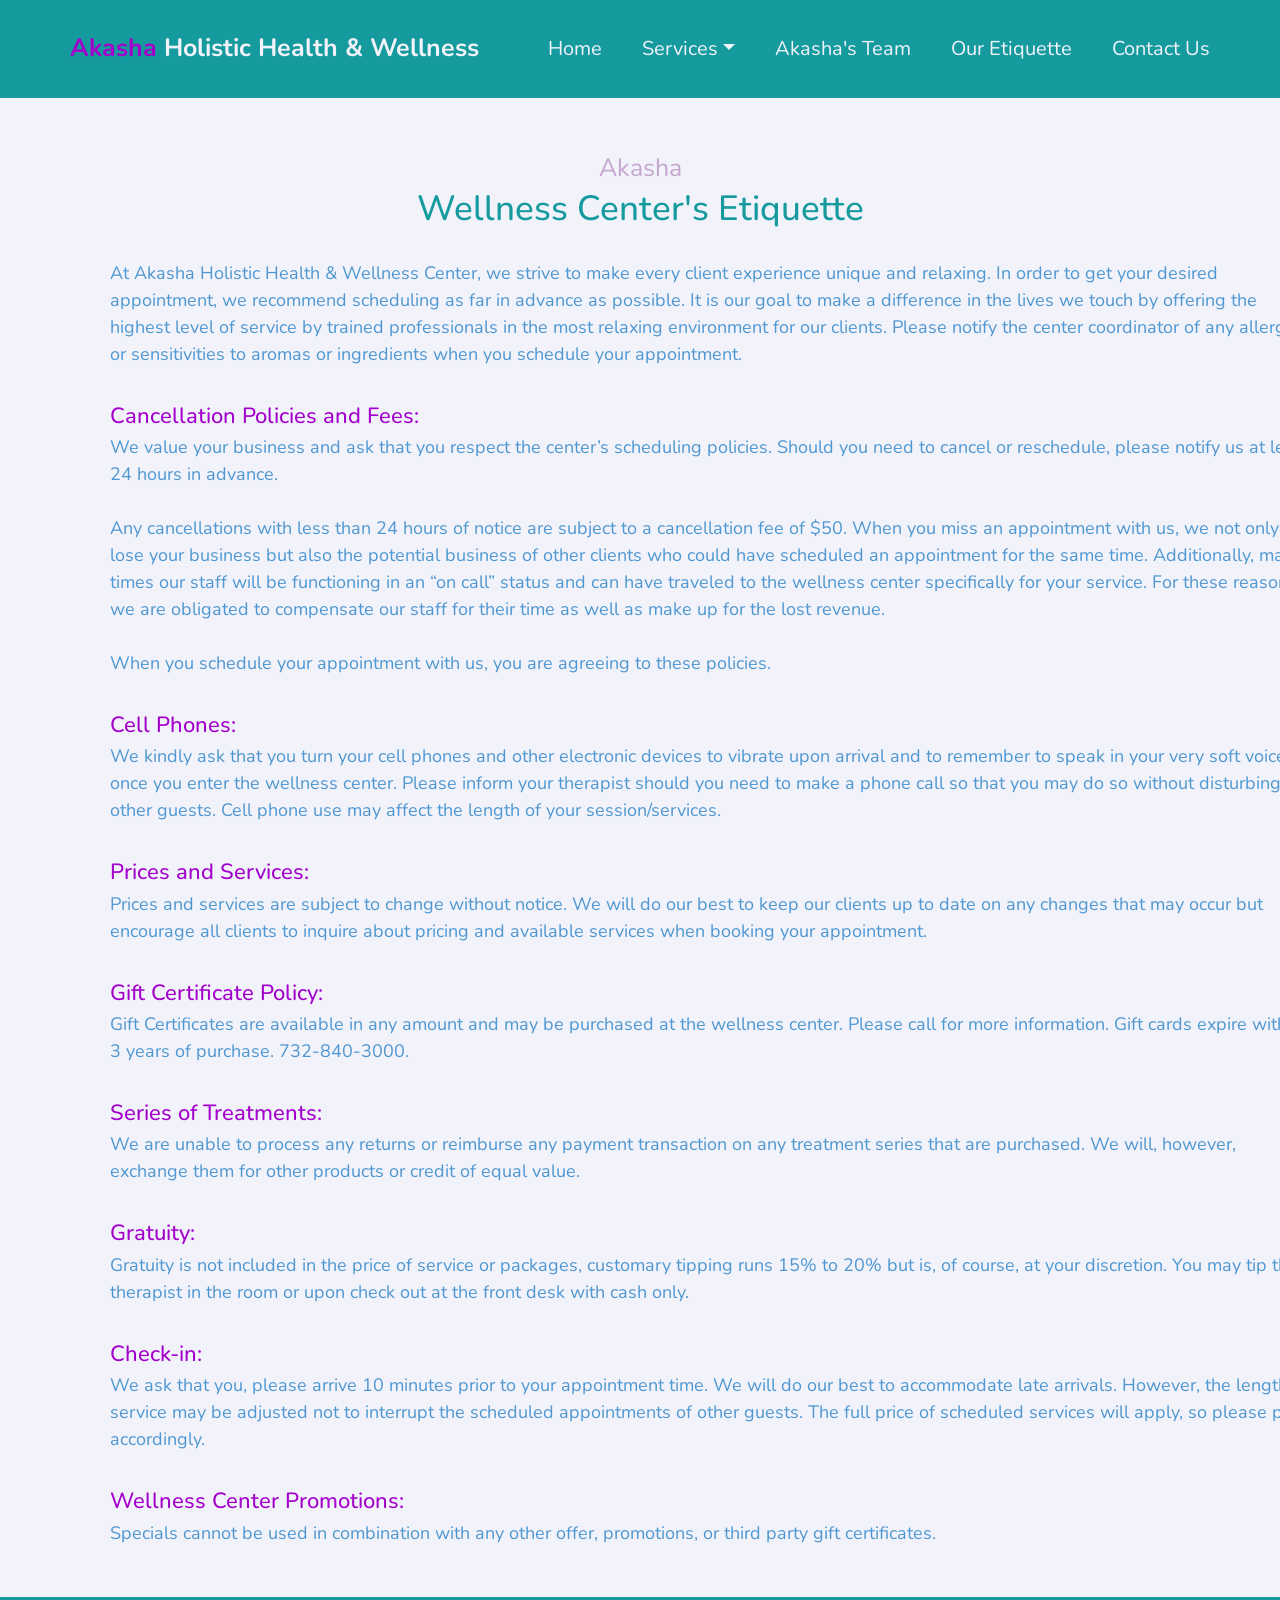
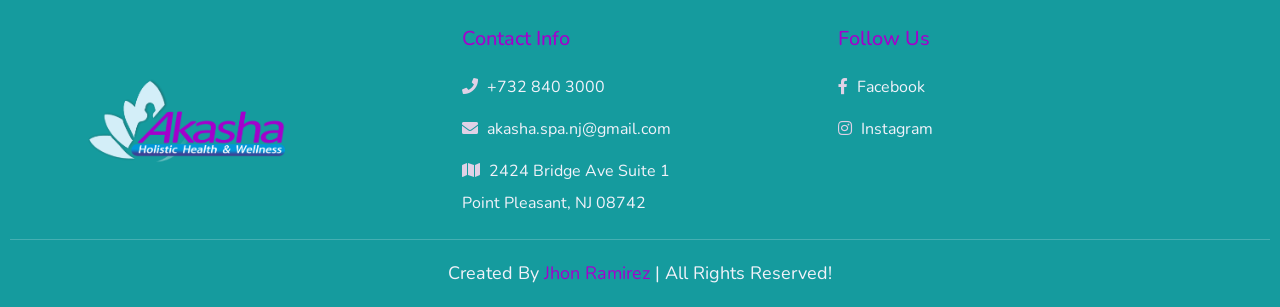
<file: wellness.html>
<!DOCTYPE html>
<html lang="en">
  <head>
    <meta charset="UTF-8" />
    <meta http-equiv="X-UA-Compatible" content="IE=edge" />
    <meta name="viewport" content="width=device-width, initial-scale=1.0" />
    <title>Akasha | our etiquette</title>

    <!-- Favicon -->
    <link rel="shortcut icon" href="images/favicon.png" type="image/x-icon" />

    <!-- font awesome cdn link  -->
    <link
      rel="stylesheet"
      href="https://cdnjs.cloudflare.com/ajax/libs/font-awesome/5.15.4/css/all.min.css"
    />
    <!-- bootstrap cdn link  -->
    <link
      rel="stylesheet"
      href="https://cdnjs.cloudflare.com/ajax/libs/bootstrap/4.6.1/css/bootstrap.min.css"
    />

    <!-- custom css file link  -->
    <link rel="stylesheet" href="css/style.css" />
  </head>
  <body class="etiquette-page">
    <!-- header section starts  -->
    <header class="header fixed-top modules">
      <div class="container">
        <div class="row align-items-center justify-content-between">
          <a href="index.html" class="logo">
            <span>Akasha</span> Holistic Health & Wellness</a>

          <nav class="nav">
            <a href="index.html">home</a>

            <div class="dropdown">
              <a href="#" class="dropdown-toggle">services</a>
              <div class="dropdown-content modal-color">
                  <a href="cryotherapy.html">Localized Cryotherapy</a>
                  <a href="meditation.html">Monday Meditation</a>
                  <a href="reflexology-lounge.html">Reflexology lounge</a>
                  <a href="massage-bodywork.html">Massage & Bodywork</a>
                  <a href="energy-medicine.html">Energy Medicine & Reiki</a>
                  <a href="infrared-sauna.html">Infrared Sauna</a>
              </div>
            </div>

            <a href="teams.html">akasha's team</a>
            <a href="wellness.html">our etiquette</a>
            <a href="contact.html">contact us</a>
          </nav>

          <div id="menu-btn" class="fas fa-bars"></div>
        </div>
      </div>
    </header>

    <!-- contact section starts  -->
    <section class="etiquette" id="etiquette">
      <div class="heading">
        <span>Akasha</span>
        <h3>Wellness Center's Etiquette</h3>
      </div>

      <div class="our-etiquette">
        <div class="etiquette-item">
          <p>
            At Akasha Holistic Health & Wellness Center, we strive to make every
            client experience unique and relaxing. In order to get your desired
            appointment, we recommend scheduling as far in advance as possible.
            It is our goal to make a difference in the lives we touch by
            offering the highest level of service by trained professionals in
            the most relaxing environment for our clients. Please notify the
            center coordinator of any allergies or sensitivities to aromas or
            ingredients when you schedule your appointment.
          </p>
        </div>

        <div class="etiquette-item">
          <h4>Cancellation Policies and Fees:</h4>
          <p>
            We value your business and ask that you respect the center’s
            scheduling policies. Should you need to cancel or reschedule, please
            notify us at least 24 hours in advance.
            <br />
            <br />
            Any cancellations with less than 24 hours of notice are subject to a
            cancellation fee of $50. When you miss an appointment with us, we
            not only lose your business but also the potential business of other
            clients who could have scheduled an appointment for the same time.
            Additionally, many times our staff will be functioning in an “on
            call” status and can have traveled to the wellness center
            specifically for your service. For these reasons we are obligated to
            compensate our staff for their time as well as make up for the lost
            revenue.
            <br />
            <br />
            When you schedule your appointment with us, you are agreeing to
            these policies.
          </p>
        </div>

        <div class="etiquette-item">
          <h4>Cell Phones:</h4>
          <p>
            We kindly ask that you turn your cell phones and other electronic
            devices to vibrate upon arrival and to remember to speak in your
            very soft voice once you enter the wellness center. Please inform
            your therapist should you need to make a phone call so that you may
            do so without disturbing other guests. Cell phone use may affect the
            length of your session/services.
          </p>
        </div>

        <div class="etiquette-item">
          <h4>Prices and Services:</h4>
          <p>
            Prices and services are subject to change without notice. We will do
            our best to keep our clients up to date on any changes that may
            occur but encourage all clients to inquire about pricing and
            available services when booking your appointment.
          </p>
        </div>

        <div class="etiquette-item">
          <h4>Gift Certificate Policy:</h4>
          <p>
            Gift Certificates are available in any amount and may be purchased
            at the wellness center. Please call for more information. Gift cards
            expire within 3 years of purchase. 732-840-3000.
          </p>
        </div>

        <div class="etiquette-item">
          <h4>Series of Treatments:</h4>
          <p>
            We are unable to process any returns or reimburse any payment
            transaction on any treatment series that are purchased. We will,
            however, exchange them for other products or credit of equal value.
          </p>
        </div>

        <div class="etiquette-item">
          <h4>Gratuity:</h4>
          <p>
            Gratuity is not included in the price of service or packages,
            customary tipping runs 15% to 20% but is, of course, at your
            discretion. You may tip the therapist in the room or upon check out
            at the front desk with cash only.
          </p>
        </div>

        <div class="etiquette-item">
          <h4>Check-in:</h4>
          <p>
            We ask that you, please arrive 10 minutes prior to your appointment
            time. We will do our best to accommodate late arrivals. However, the
            length of service may be adjusted not to interrupt the scheduled
            appointments of other guests. The full price of scheduled services
            will apply, so please plan accordingly.
          </p>
        </div>

        <div class="etiquette-item">
          <h4>Wellness Center Promotions:</h4>
          <p>
            Specials cannot be used in combination with any other offer,
            promotions, or third party gift certificates.
          </p>
        </div>
        
      </div>
    </section>

    <!-- footer section starts  -->
    <section class="footer">
      <div class="box-container container">
        <div class="box-f">
          <div class="img-container">
            <img src="./images/logo-akasha.png" alt="Akasha Logo" />
          </div>
        </div>

        <div class="box-f">
          <h3>contact info</h3>
          <a href="#"> <i class="fas fa-phone"></i> +732 840 3000 </a>
          <a href="#">
            <i class="fas fa-envelope"></i> akasha.spa.nj@gmail.com
          </a>
          <a href="#">
            <i class="fas fa-map"></i> 2424 Bridge Ave Suite 1 <br />
            Point Pleasant, NJ 08742
          </a>
        </div>

        <div class="box-f">
          <h3>follow us</h3>
          <a href="https://www.facebook.com/njakashaspa"> <i class="fab fa-facebook-f"></i> Facebook </a>
          <a href="https://www.instagram.com/akasha_holistic_health/"> <i class="fab fa-instagram"></i> Instagram </a>
        </div>
      </div>

      <p class="credit">
        created by <a href="https://jhonramirez23.github.io/JhonRamirez/"><span>Jhon Ramirez</span></a> | all rights reserved!
      </p>
    </section>

    <!-- custom js file link     -->
    <script src="js/script.js"></script>
  </body>
</html>
</file>
<file: css/style.css>
@import url('https://fonts.googleapis.com/css2?family=Nunito:wght@200;300;400;500&display=swap');
* {
  font-family: 'Nunito', sans-serif;
  margin: 0;
  padding: 0;
  -webkit-box-sizing: border-box;
  box-sizing: border-box;
  outline: none;
  border: none;
  text-decoration: none !important;
  -webkit-transition: all 0.2s linear;
  transition: all 0.2s linear;
}

:root {
  --turquoise: #159b9e;
  --turquoise-opaque: #9fcfd3;
  --rosewood: #c3a7cd; /* Mostrar este color #dac2e2*/
  --rosewood-opaque: #e0d1e6;
  --cream: #f2f2fa;
  --purple-logo: #a300cc;
  --blue-logo: #4e97d1;

  /*-- Hovers --*/
  --turquoise-hover: #0f7a7c;
  --turquoise-opaque-hover: #8cc2c5;
  --rosewood-hover: #b08ac0;
  --rosewood-opaque-hover: #d6c3d9;
  --cream-hover: #e6e6f0;
  --purple-logo-hover: #8a00a3;
  --blue-logo-hover: #3c7ab0;
}

html {
  overflow-x: hidden;
  font-size: 62.5%;
  scroll-behavior: smooth;
  scroll-padding-top: 8rem;
}

html::-webkit-scrollbar {
  width: 1rem;
}

html::-webkit-scrollbar-track {
  background: var(--cream);
}

html::-webkit-scrollbar-thumb {
  background: var(--turquoise);
}

body {
  background: var(--cream);
}

section {
  padding: 3rem 1rem;
}

.link-btn {
  margin-top: 1rem;
  display: inline-block;
  padding: 1rem 3rem;
  background: var(--turquoise);
  color: var(--cream);
  cursor: pointer;
  border-radius: 0.5rem;
  font-size: 1.8rem;
  text-transform: capitalize;
}

.link-btn:hover {
  background: var(--turquoise-hover);
  color: var(--cream-hover);
}

.heading {
  text-align: center;
  margin-bottom: 3rem;
}

.heading span {
  font-size: 2.5rem;
  color: var(--rosewood);
}

.heading h3 {
  font-size: 3.5rem;
  text-transform: capitalize;
  color: var(--turquoise);
}

/*---- Header & navs section ----*/
.header {
  z-index: 1000;
  padding: 3rem 1rem;
}

.modules {
  background: var(--turquoise);
}

.header.active {
  background: var(--cream);
  padding: 2rem 0;
}

.header.active .logo {
  color: var(--blue-logo);
}

.header.active .nav a {
  color: var(--purple-logo);
}

.header.active .nav a:hover {
  color: var(--rosewood);
}

/*---- submenu dropdown nav ----*/
.nav {
  display: flex;
  gap: 2rem;
  position: relative;
  text-transform: capitalize;
}

.dropdown {
  position: relative;
}

.dropdown .dropdown-content a {
  font-size: 1.6rem !important;
}

.dropdown-content {
  display: none;
  position: absolute;
  top: 100%;
  left: 2rem;
  padding-inline: 0rem;
  min-width: 22rem;
  border-radius: 0.5rem;
  z-index: 10;
}

.modal-color {
  background: var(--turquoise);
  color: var(--cream);
  box-shadow: 0 0 0;
}

.header.active .dropdown-content {
  background: var(--cream);
  box-shadow: 0 0 0;
}

.dropdown-content a {
  display: block;
  padding: 0.5rem 0;
  color: var(--cream);
  text-decoration: none;
}

.dropdown:hover .dropdown-content {
  display: block;
}

.nav a {
  color: var(--cream);
  text-decoration: none;
  position: relative;
}

.header.active #menu-btn {
  color: var(--rosewood);
}

.header .logo {
  font-size: 2.5rem;
  color: var(--cream);
  font-weight: bolder;
}

.header .logo span {
  color: var(--purple-logo);
}

.header .nav a {
  font-size: 2rem;
  margin-left: 2rem;
  color: var(--cream);
}

.header .nav a:hover {
  color: var(--rosewood-hover);
}

.header #menu-btn {
  display: none;
  font-size: 2.5rem;
  cursor: pointer;
  color: #fff;
}

/*---- Home section ----*/
.home {
  position: relative;
  width: 100%;
  height: 100vh;
  overflow: hidden;
  padding-top: 5rem;
}

.bg-video {
  position: absolute;
  top: 0;
  left: 0;
  width: 100%;
  height: 100%;
  object-fit: cover;
  z-index: -2;
}

.overlay {
  position: absolute;
  top: 0;
  left: 0;
  width: 100%;
  height: 100%;
  background: rgba(0, 0, 0, 0.5);
  z-index: -1;
}

.home .content {
  position: absolute;
  top: 50%;
  left: 50%;
  transform: translate(-50%, -50%);
  text-align: center;
}

.akasha-logo {
  width: 30rem;
  height: auto;
  margin-bottom: 2rem;
  margin-left: 20rem;
}

.home span {
  font-size: 2.5rem;
  color: var(--purple-logo);
}

.home h3 {
  font-size: 5rem;
  text-transform: capitalize;
  color: var(--cream);
  padding-top: 1rem;
}

.about span {
  font-size: 2.5rem;
  color: var(--rosewood);
}

.about h3 {
  font-size: 2.7rem;
  text-transform: capitalize;
  color: var(--purple-logo);
  padding: 1rem 0;
}

.about p {
  font-size: 1.5rem;
  line-height: 2;
  color: #000;
}

/*---- Counter section ----*/
.counter {
  background: url(../images/bg-mandalas.jpg) no-repeat;
  background-size: cover;
  background-position: center;
}

.counter .box-container {
  display: -ms-grid;
  display: grid;
  -ms-grid-columns: (minmax(25rem, 1fr)) [auto-fit];
  grid-template-columns: repeat(auto-fit, minmax(25rem, 1fr));
  gap: 2rem;
}

.counter .box-container .box {
  display: grid;
  -ms-grid-rows: auto auto;
  grid-template-rows: auto auto;
  justify-items: center;
  text-align: center;
  padding: 2rem 1rem;
  background: rgba(255, 255, 255, 0.8);
  border-radius: 1rem;
  padding-top: 2.5rem;
}

.counter .box-container .img-group {
  padding: 0;
  margin: 0;
  display: flex;
  align-items: flex-start;
  justify-content: center;
}

.counter .box-container .box:hover {
  background: var(--cream-hover);
}

.counter .box-container .box h3 {
  font-size: 3rem;
  color: var(--blue-logo);
}

.counter .box-container .box p {
  width: 20rem;
  height: 15rem;
  font-size: 2rem;
  font-weight: 300;
  color: #000;
}

/*---- Testimonials section ----*/
.testimonials {
  text-align: center;
  padding: 2rem 0;
  background: #f9f9f9;
}

.testimonials .heading span {
  text-transform: uppercase;
  color: #555;
  font-size: 1.5rem;
  display: block;
}

.testimonials .heading h3 {
  font-size: 3.5rem;
  margin-bottom: 1.5rem;
}

/* ===== Contenedor general ===== */
.carousel-container {
  position: relative;
  width: 90%;
  max-width: 900px;
  margin: auto;
  display: flex;
  align-items: center;
}

/* ===== Carrusel ===== */
.carousel.linear {
  display: flex;
  overflow-x: auto;
  scroll-snap-type: x mandatory;
  scroll-behavior: smooth;
  gap: 2rem;
  padding: 1rem;
  scrollbar-width: none; /* Firefox */
}

.carousel.linear::-webkit-scrollbar {
  display: none; /* Chrome, Safari */
}

.carousel.linear .box {
  flex: 0 0 80%;
  max-width: 600px;
  background: var(--cream);
  padding: 2rem;
  border-radius: 1rem;
  box-shadow: 0 0 1rem rgba(0, 0, 0, 0.1);
  scroll-snap-align: center;
  text-align: center;
}

.carousel.linear .box p {
  font-size: 1.4rem;
  color: var(--blue-logo);
  line-height: 1.5;
  margin-top: 1rem;
}

/* ===== Flechas ===== */
.arrow {
  background: rgba(0, 0, 0, 0.3);
  color: white;
  border: none;
  font-size: 2rem;
  cursor: pointer;
  border-radius: 50%;
  width: 45px;
  height: 45px;
  display: flex;
  align-items: center;
  justify-content: center;
  transition: 0.3s;
  z-index: 5;
}

.arrow:hover {
  background: rgba(0, 0, 0, 0.6);
}

.arrow.left {
  position: absolute;
  left: -2rem;
}

.arrow.right {
  position: absolute;
  right: -2rem;
}

/* Móvil: flechas más pequeñas */
@media (max-width: 768px) {
  .arrow {
    font-size: 1.5rem;
    width: 35px;
    height: 35px;
  }

  .arrow.left {
    left: -1rem;
  }
  .arrow.right {
    right: -1rem;
  }

  .carousel.linear .box {
    flex: 0 0 90%;
  }
}


/*---- Courses section ----*/
.courses {
  background: var(--cream-hover);
}

.courses .box-container {
  display: -ms-grid;
  display: grid;
  -ms-grid-columns: (minmax(30rem, 1fr)) [auto-fit];
  grid-template-columns: repeat(auto-fit, minmax(30rem, 1fr));
  gap: 2rem;
}

.courses .box-container .box {
  border: 0.1rem solid rgba(255, 255, 255, 0.2);
}

.courses .box-container .box:hover .image img {
  -webkit-transform: scale(1.1);
  transform: scale(1.1);
}

.courses .box-container .box .image {
  height: 25rem;
  overflow: hidden;
}

.courses .box-container .box .image img {
  height: 100%;
  width: 100%;
  -o-object-fit: cover;
  object-fit: cover;
}

.courses .box-container .box .content {
  padding: 2rem;
}

.courses .box-container .box .content .icons {
  display: -webkit-box;
  display: -ms-flexbox;
  display: flex;
  -webkit-box-align: center;
  -ms-flex-align: center;
  align-items: center;
  -webkit-box-pack: justify;
  -ms-flex-pack: justify;
  justify-content: space-between;
  padding-bottom: 1rem;
}

.courses .box-container .box .content .icons span {
  font-size: 1.7rem;
  text-transform: capitalize;
  color: var(--blue-logo);
}

.courses .box-container .box .content .icons span i {
  color: var(--rosewood);
  padding-right: 0.5rem;
}

.courses .box-container .box .content h3 {
  font-size: 2.7rem;
  text-transform: capitalize;
  color: var(--purple-logo);
  padding: 0.5rem 0;
}

/*---- Akasha's teams ----*/
.team {
  margin-top: 10rem;
}

.team .box-container {
  display: -ms-grid;
  display: grid;
  -ms-grid-columns: (minmax(30rem, 1fr)) [auto-fit];
  grid-template-columns: repeat(auto-fit, minmax(25rem, 1fr));
  gap: 2rem;
}

.team .box-container .box {
  overflow: hidden;
  position: relative;
}

.team .box-container .box:hover .content {
  left: -100%;
}

.team .box-container .box:hover .share {
  left: 0;
}

.team .box-container .box img {
  height: 100%;
  width: 100%;
  -o-object-fit: cover;
  object-fit: cover;
}

.team .box-container .box .content {
  position: absolute;
  bottom: 0;
  left: 0;
  background: var(--cream);
  padding: 1rem 2rem;
}

.team .box-container .box .content span {
  font-size: 1.5rem;
  color: var(--rosewood);
}

.team .box-container .box .content h4 {
  font-size: 1.2rem;
}

.team .box-container .box .content h3 {
  font-size: 2rem;
  color: var(--purple-logo);
}

.team .box-container .box .share {
  position: absolute;
  bottom: 0;
  left: -100%;
  background: var(--cream);
  padding: 1.5rem 1rem;
}

.team .box-container .box .share a {
  font-size: 2rem;
  color: var(--turquoise);
  margin: 0 1rem;
}

.team .box-container .box .share a:hover {
  color: var(--turquoise-hover);
}

/*---- Blogs section ----*/
.blogs {
  margin-top: 10rem;
  background: var(--cream);
}

.blogs p {
  display: flex;
  justify-content: center;
  margin: 0 auto;
  width: 100rem;
  padding: 2rem;
  font-size: 2.2rem;
  color: var(--blue-logo);
}

.blogs .icon-nyc {
  font-size: 3rem;
  color: var(--purple-logo);
  padding-right: 0.5rem;
  display: flex;
  align-items: center;
  gap: 1rem;
  padding: 1rem 1.5rem;
  width: fit-content;
  margin: 0 auto;
}

.blogs .icon-nyc img {
  width: 4rem;
  height: auto;
}

.blogs .icon-nyc p {
  padding: 1.5rem;
  width: fit-content;
}

.blogs .box-container {
  display: -ms-grid;
  display: grid;
  -ms-grid-columns: (minmax(30rem, 1fr)) [auto-fit];
  grid-template-columns: repeat(auto-fit, minmax(30rem, 1fr));
  gap: 2rem;
}

.blogs .box-container .box:hover .image img {
  -webkit-transform: scale(1.1);
  transform: scale(1.1);
}

.blogs .box-container .box .img-meditation {
  display: flex;
  justify-content: center;
  align-items: center;
  flex-wrap: wrap;
}

.blogs .box-container .img-meditation img {
  margin: 1rem;
  width: 33rem;
  height: 25rem;
  border-radius: 1rem;
}

.blogs .box-container .content-meditation h3 {
  padding-top: 1rem;
  font-size: 2.2rem;
}

.blogs .box-container .box .image {
  height: 25rem;
  overflow: hidden;
}

.blogs .box-container .box .image img {
  height: 100%;
  width: 100%;
  -o-object-fit: cover;
  object-fit: cover;
}

.blogs .box-container .box .content {
  padding: 2rem;
}

.blogs .box-container .box .content .link {
  font-size: 2.7rem;
  text-transform: capitalize;
  color: var(--turquoise);
}

.blogs .box-container .box .content .link:hover {
  color: var(--turquoise-hover);
}

.blogs .box-container .box .content .icons {
  display: -webkit-box;
  display: -ms-flexbox;
  display: flex;
  -webkit-box-align: center;
  -ms-flex-align: center;
  align-items: center;
  -webkit-box-pack: justify;
  -ms-flex-pack: justify;
  justify-content: space-between;
  padding-top: 2rem;
  margin-top: 2rem;
  border-top: 0.1rem solid rgba(255, 255, 255, 0.2);
}

.blogs .box-container .box .content .icons span {
  font-size: 1.5rem;
  text-transform: capitalize;
  color: #000;
}

.blogs .box-container .box .content .icons span i {
  color: var(--purple-logo);
  padding-right: 0.5rem;
}

/*---- Etiquette section ----*/
.etiquette {
  margin-top: 10rem;
  padding: 5rem 1rem;
  background: var(--cream);
}

.our-etiquette {
  display: flex;
  width: 150rem;
  margin: 0 auto;
  flex-direction: column;
  align-items: start;
  gap: 2rem;
  padding-left: 10rem;
}

.etiquette-item {
  max-width: 120rem;
  text-align: left;
}

.etiquette-item h4 {
  font-size: 2.2rem;
  color: var(--purple-logo);
  margin-top: 1.5rem;
}

.etiquette-item p {
  font-size: 1.8rem;
  color: var(--blue-logo);
}

/*---- Contact section ----*/
.contact {
  margin-top: 10rem;
  background: var(--cream);
}

.info {
  display: grid;
  grid-template-columns: 1fr 2fr;
  gap: 1rem;
  align-items: start;
}

.info h3 {
  margin-left: 16rem;
  font-size: 2.5rem;
  text-transform: capitalize;
  color: var(--purple-logo);
  margin-bottom: 1rem;
}

.info i {
  font-size: 1.5rem;
  color: var(--turquoise);
  padding-right: 0.5rem;
}

.details {
  display: flex;
  flex-direction: column;
  gap: 0.5rem;
}

p {
  margin: 0;
  font-size: 1.8rem;
  color: var(--blue-logo);
}

/*---- Map ----*/
.map h2 {
  font-size: 2.5rem;
  color: var(--purple-logo);
  text-align: center;
  margin-bottom: 1rem;
}

.map iframe {
  width: 100%;
  height: 400px;
  border: 0.1rem solid var(--cream-hover);
  border-radius: 1.5rem;
  box-shadow: 0 0 1rem rgba(0, 0, 0, 0.1);
}

/*---- Footer section ----*/
.footer {
  background: var(--turquoise);
  padding: 2rem 1rem;
}

.footer .box-container {
  display: -ms-grid;
  display: grid;
  -ms-grid-columns: (minmax(25rem, 1fr)) [auto-fit];
  grid-template-columns: repeat(auto-fit, minmax(25rem, 1fr));
  gap: 2rem;
}

.footer .box-container .box-f {
  position: relative;
}

.footer .box-container .box-f p {
  padding: 1rem;
  color: var(--cream);
}

.footer .box-container .box-f .img-container {
  height: 100%;
  display: flex;
  align-items: center;
}

.footer .box-container .box-f .img-container img {
  width: 20rem;
}

.footer .box-container .box-f h3 {
  font-size: 2rem;
  text-transform: capitalize;
  color: var(--purple-logo);
  padding: 1rem 0;
}

.footer .box-container .box-f a {
  font-size: 1.6rem;
  line-height: 2;
  color: var(--cream);
  padding: 0.5rem 0;
  display: block;
}

.footer .box-container .box-f a:hover {
  color: var(--cream-hover);
}

.footer .box-container .box-f a i {
  padding-right: 0.5rem;
  color: var(--rosewood-opaque);
}

.footer .box-container .box-f a i:hover {
  color: var(--rosewood);
}

.footer .credit {
  text-align: center;
  font-size: 1.8rem;
  text-transform: capitalize;
  color: var(--cream);
  padding: 0 1rem;
  margin-top: 1.5rem;
  padding-top: 2rem;
  border-top: 0.1rem solid rgba(255, 255, 255, 0.2);
}

.footer .credit span {
  color: var(--purple-logo);
}

.footer .credit span:hover {
  color: var(--purple-logo-hover);
}

/*---- Responsive Design ----*/

@media (max-width: 991px) {
  html {
    font-size: 55%;
  }
  .home h3 {
    font-size: 3rem;
  }
  .join h3 {
    font-size: 2.5rem;
  }
}

@media (max-width: 768px) {
  .header {
    padding: 2rem;
  }
  .header.active {
    padding: 2rem;
  }
  .header #menu-btn {
    display: inline-block;
  }
  .header #menu-btn.fa-times {
    -webkit-transform: rotate(180deg);
    transform: rotate(180deg);
  }
  .header .nav {
    position: absolute;
    top: 99%;
    left: 0;
    right: 0;
    background: var(--turquoise-hover);
    padding: 0.5rem 0;
    -webkit-box-orient: vertical;
    -webkit-box-direction: normal;
    -ms-flex-flow: column;
    flex-flow: column;
    -webkit-clip-path: polygon(0 0, 100% 0, 100% 0, 0 0);
    clip-path: polygon(0 0, 100% 0, 100% 0, 0 0);
  }
  .header .nav.active {
    -webkit-clip-path: polygon(0 0, 100% 0, 100% 100%, 0 100%);
    clip-path: polygon(0 0, 100% 0, 100% 100%, 0 100%);
  }
  .header .nav a {
    color: var(--cream);
  }
  .dropdown-content {
    display: none !important;
    position: static;
    box-shadow: none;
    margin-left: 1rem;
  }
  .dropdown-content.show {
    display: block !important;
  }
  .nav.active {
    background: rgba(255, 255, 255, 0.5);
  }
  .bg-video {
    top: 0;
    object-fit: calc(-100% - 5rem);
    width: 100%;
    height: 100%;
  }
  .blogs p {
    width: 100%;
    font-size: 1.8rem;
    padding: 1rem;
  }
  .contact-info {
    display: flex;
    justify-content: center;
  }
  .etiquette {
    margin: 10rem 1rem;
    padding: 1rem 1rem;
  }
  .our-etiquette {
    width: 100%;
    padding-left: 1rem;
  }
  .etiquette-item {
    max-width: 100%;
  }
  .img-meditation img {
    max-width: 98%;
    height: auto;
    padding: 1rem;
  }
  .info {
    grid-template-columns: 1fr;
  }
  .footer .box-container .box-f {
    text-align: center;
  }
  .footer .box-container .box-f .img-container {
    justify-content: center;
  }
}

@media (max-width: 450px) {
  html {
    font-size: 50%;
  }
}

@media (max-width: 375px) {
  .header .logo {
    font-size: 2rem;
  }
}
</file>
